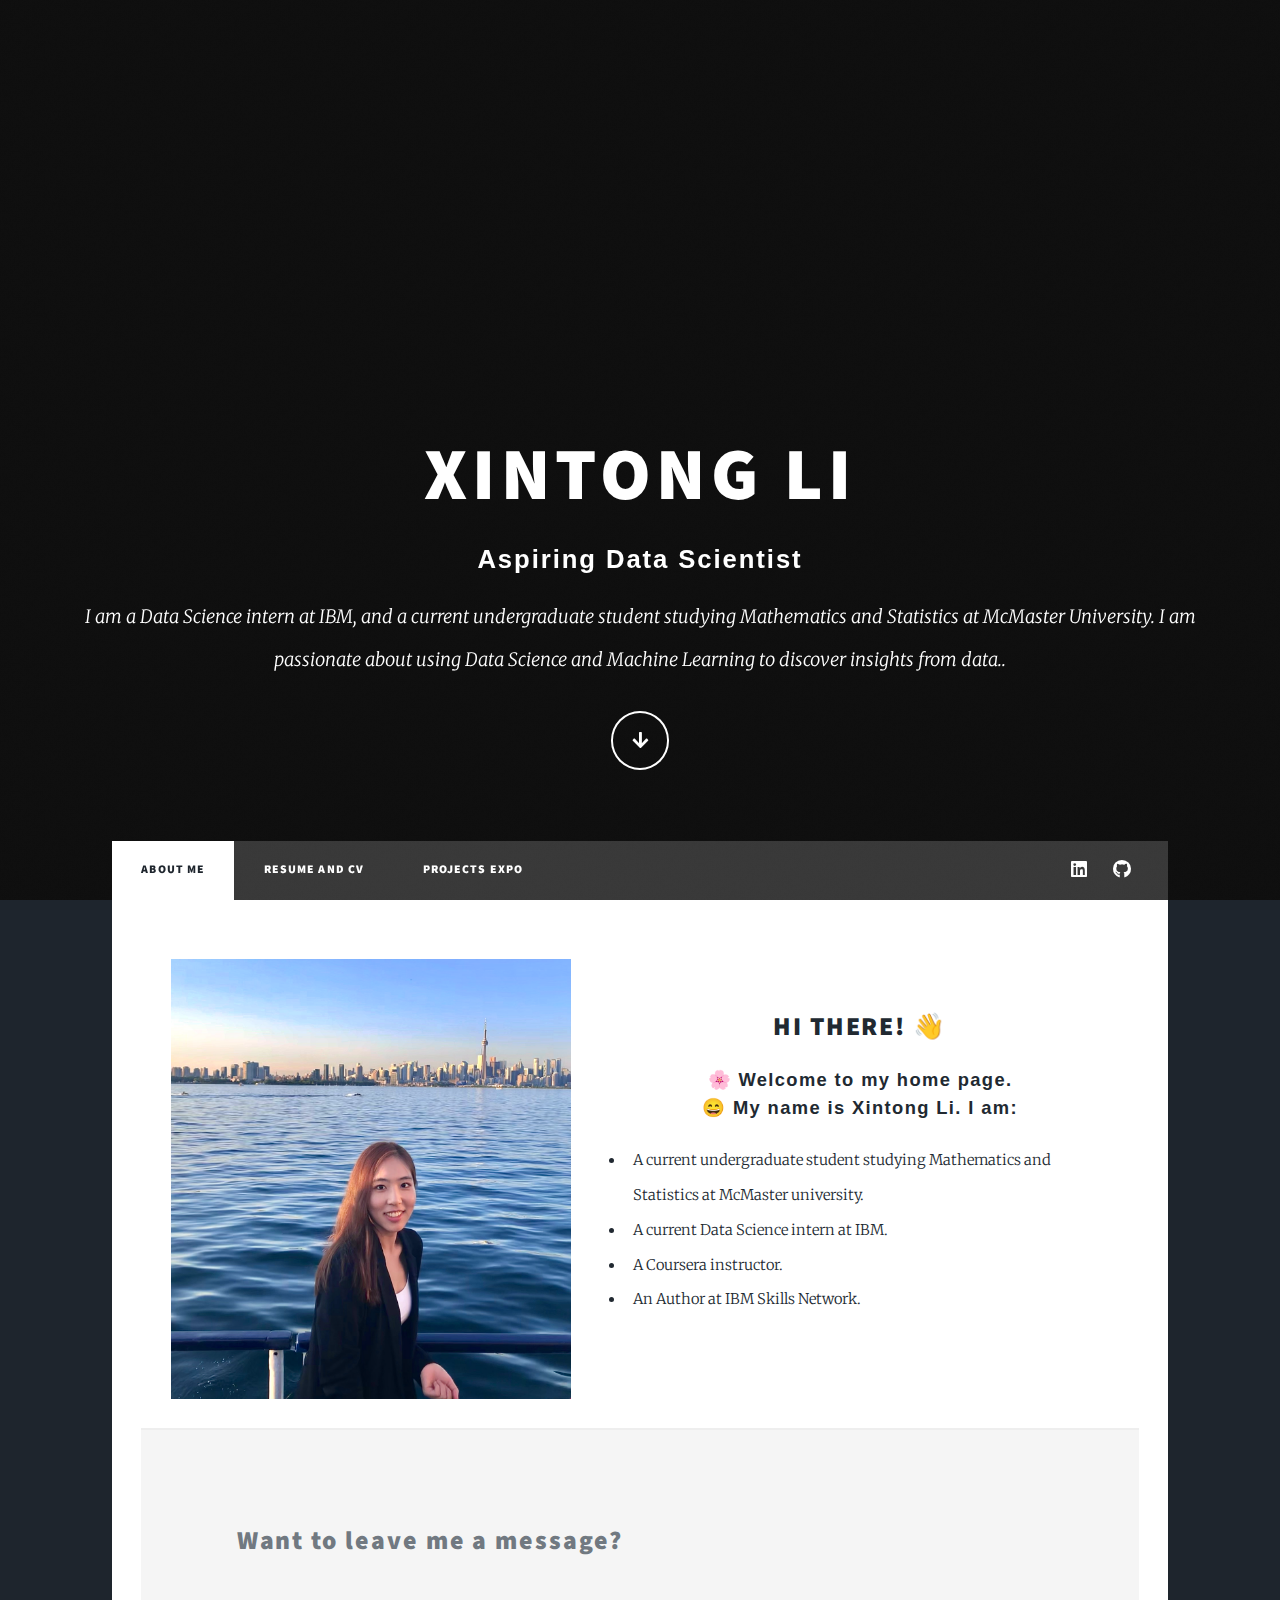
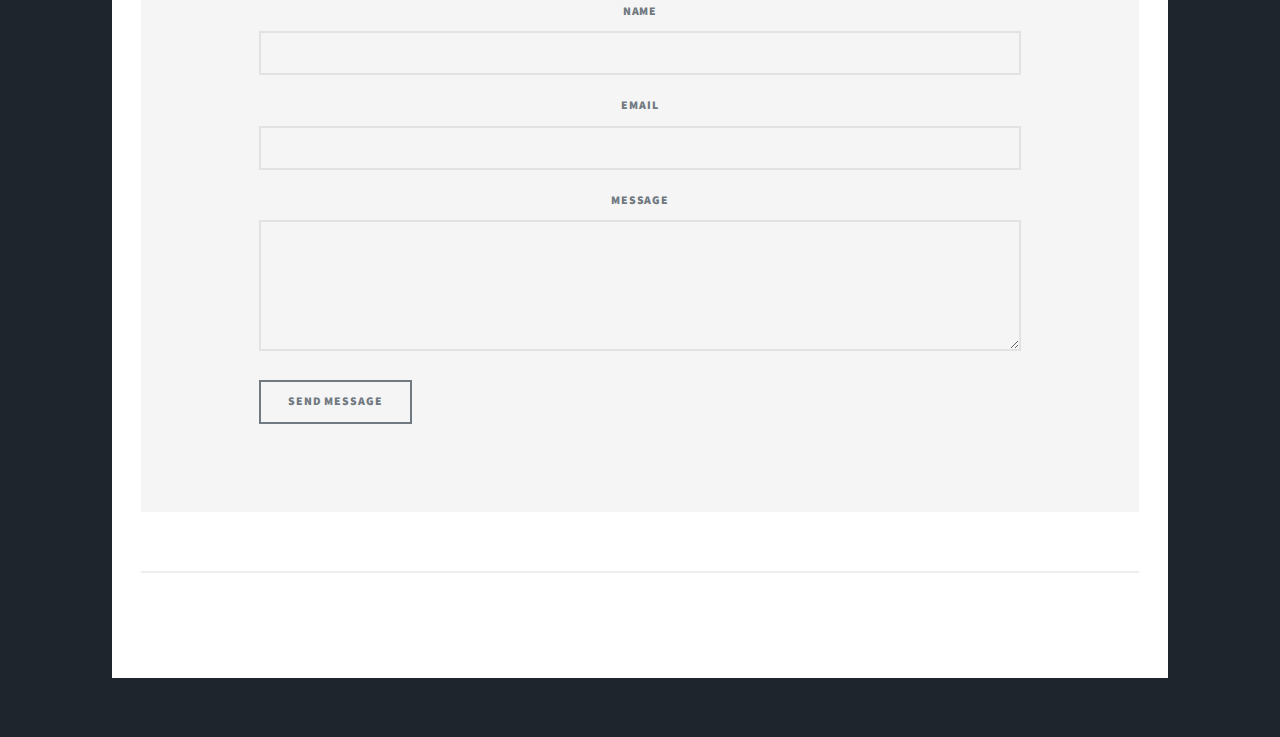
<file: index.html>
<!DOCTYPE html>

<html>
  <head>
    <title>Xintong Li</title>
    <meta charset="utf-8" />
    <meta
      name="viewport"
      content="width=device-width, initial-scale=1, user-scalable=no"
    />
    <link rel="stylesheet" href="assets/css/main.css" />
    <noscript
      ><link rel="stylesheet" href="assets/css/noscript.css"
    /></noscript>
  </head>
  <body class="is-preload">
    <!-- Wrapper -->
    <div id="wrapper" class="fade-in">
      <!-- Intro -->
      <div id="intro">
        <h1>
          Xintong Li
        </h1>
		<h2 style="text-transform: none; font-family: Helvetica;">
			Aspiring Data Scientist
		</h2>
        <p>
			I am a Data Science intern at IBM, 
			and a current undergraduate student studying Mathematics and Statistics 
			at McMaster University. I am passionate about using Data Science and Machine Learning to discover insights from data..
        </p>
        <ul class="actions">
          <li>
            <a
              href="#header"
              class="button icon solid solo fa-arrow-down scrolly"
              >Continue</a
            >
          </li>
        </ul>
      </div>

      <!-- Header -->
      <header id="header">
        <a href="index.html" class="logo">About Me</a>
      </header>

      <!-- Nav -->
      <nav id="nav">
        <ul class="links">
          <li class="active"><a href="index.html">About Me</a></li>
          <li><a href="generic.html">Resume and CV</a></li>
          <li><a href="elements.html">Projects Expo</a></li>
        </ul>
        <ul class="icons">
          <li>
            <a href="https://www.linkedin.com/in/roxanne-li/" class="icon brands fa-linkedin"
			target="_blank"
            ><span class="label">LinkedIn</span></a
            >
          </li>
          <li>
            <a href="https://github.com/Roxanne470" class="icon brands fa-github"
			target="_blank"
              ><span class="label">GitHub</span></a
            >
          </li>
        </ul>
      </nav>

      <!-- Main -->
      <div id="main">
        <!-- Featured Post -->
		<div class="image-txt-container">
			<img src="/images/me.png" width="400" height="440">
			<article class="post featured">
					
				<center>
				<h2>
					Hi there! &#128075
				</h2>
				<h3 style="text-transform: none; font-family: Helvetica;">
					&#127800 Welcome to my home page. <br/>
					
					&#128516 My name is Xintong Li. I am:
				</h3>
				</center>
				<ul>
					<li>A current undergraduate student studying Mathematics and Statistics at McMaster university.</li>
					<li>A current Data Science intern at IBM.</li>
					<li>A Coursera instructor.</li>
					<li>An Author at IBM Skills Network.</li>
				</ul>

				
			</article>
		</div>

		
      <!-- Footer -->
      <footer id="footer">
        <section>
          <form method="post" action="#">
            <div class="fields">	
			  <h2 style="text-transform: none;">Want to leave me a message?</h2>		
              <div class="field">
                <label for="name">Name</label>
                <input type="text" name="name" id="name" />
              </div>
              <div class="field">
                <label for="email">Email</label>
                <input type="text" name="email" id="email" />
              </div>
              <div class="field">
                <label for="message">Message</label>
                <textarea name="message" id="message" rows="3"></textarea>
              </div>
            </div>
            <ul class="actions">
              <li><input type="submit" value="Send Message" /></li>
            </ul>
          </form>
        </section>

      </footer>

      <!-- Copyright -->
      <div id="copyright">
        <ul>
          <li>&copy; Untitled</li>
          <li>Design: <a href="https://html5up.net">HTML5 UP</a></li>
        </ul>
      </div>
    </div>

    <!-- Scripts -->
    <script src="assets/js/jquery.min.js"></script>
    <script src="assets/js/jquery.scrollex.min.js"></script>
    <script src="assets/js/jquery.scrolly.min.js"></script>
    <script src="assets/js/browser.min.js"></script>
    <script src="assets/js/breakpoints.min.js"></script>
    <script src="assets/js/util.js"></script>
    <script src="assets/js/main.js"></script>
  </body>
</html>
</file>
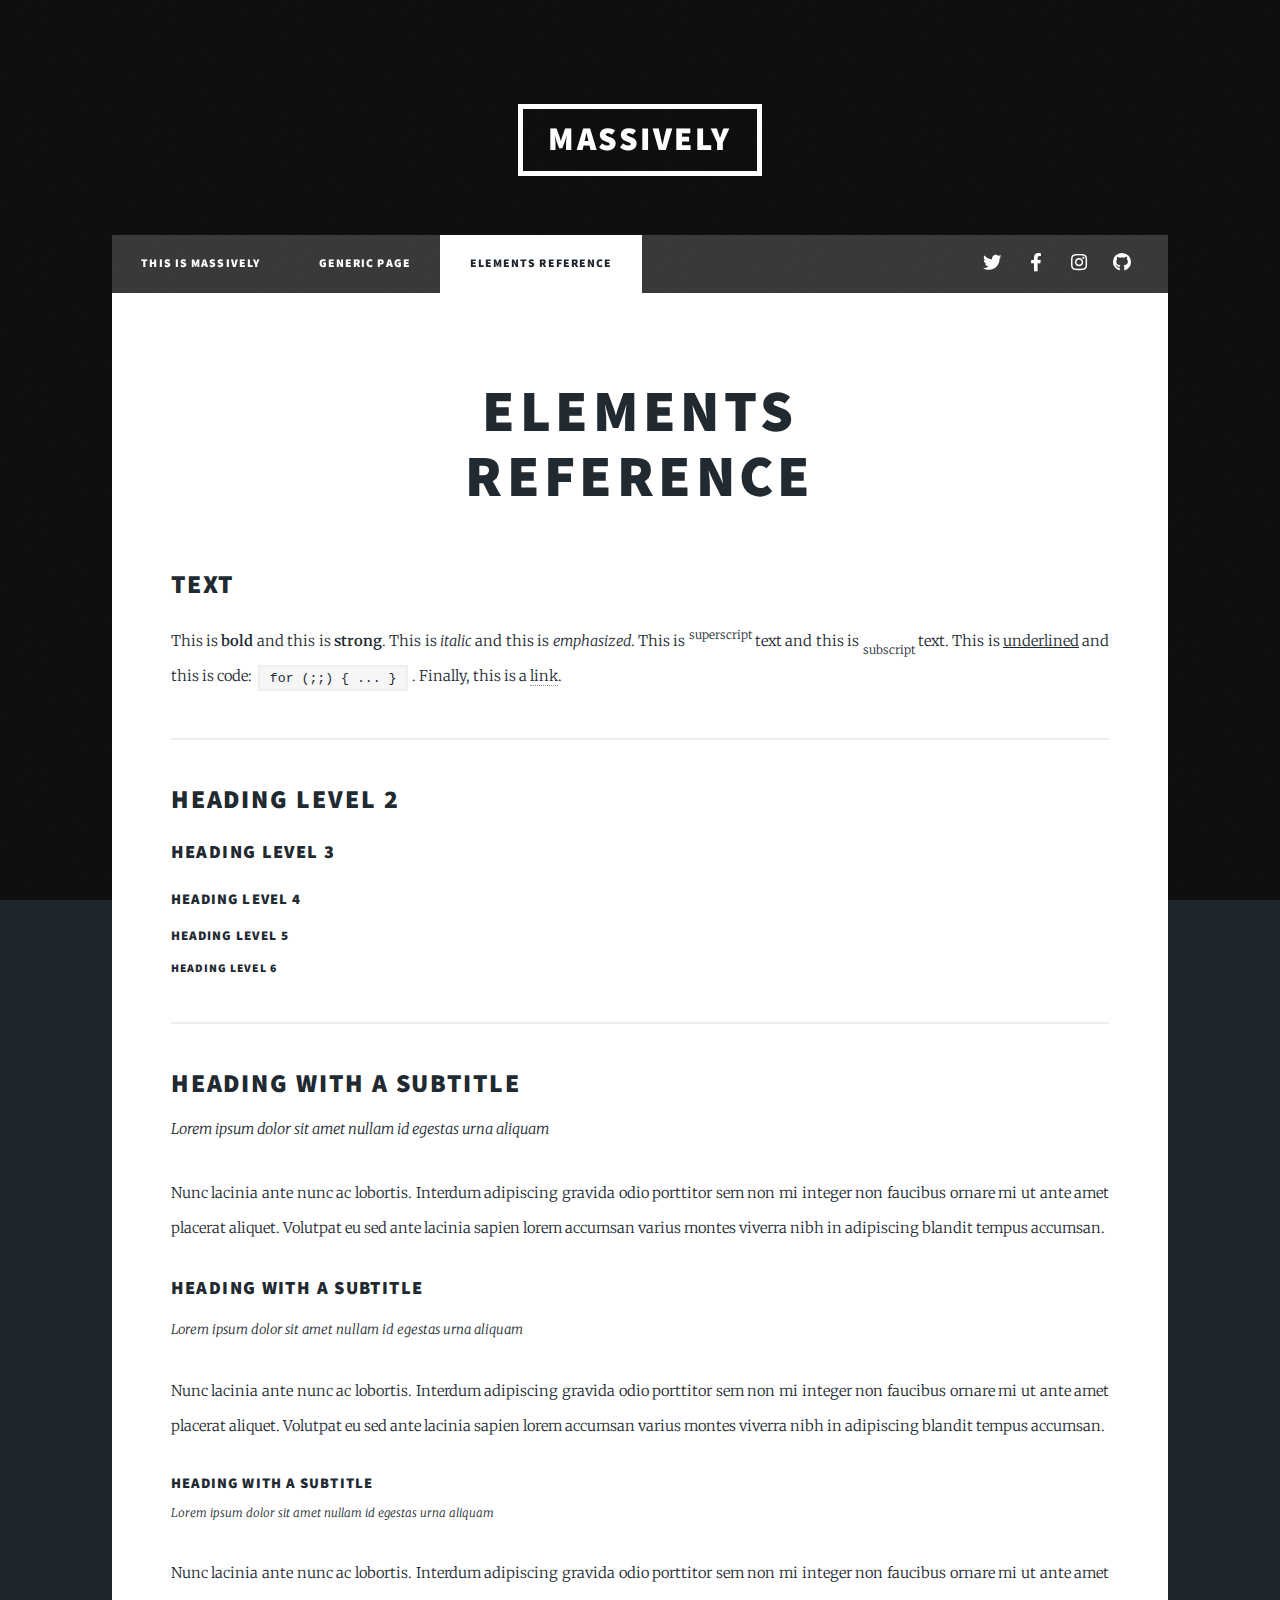
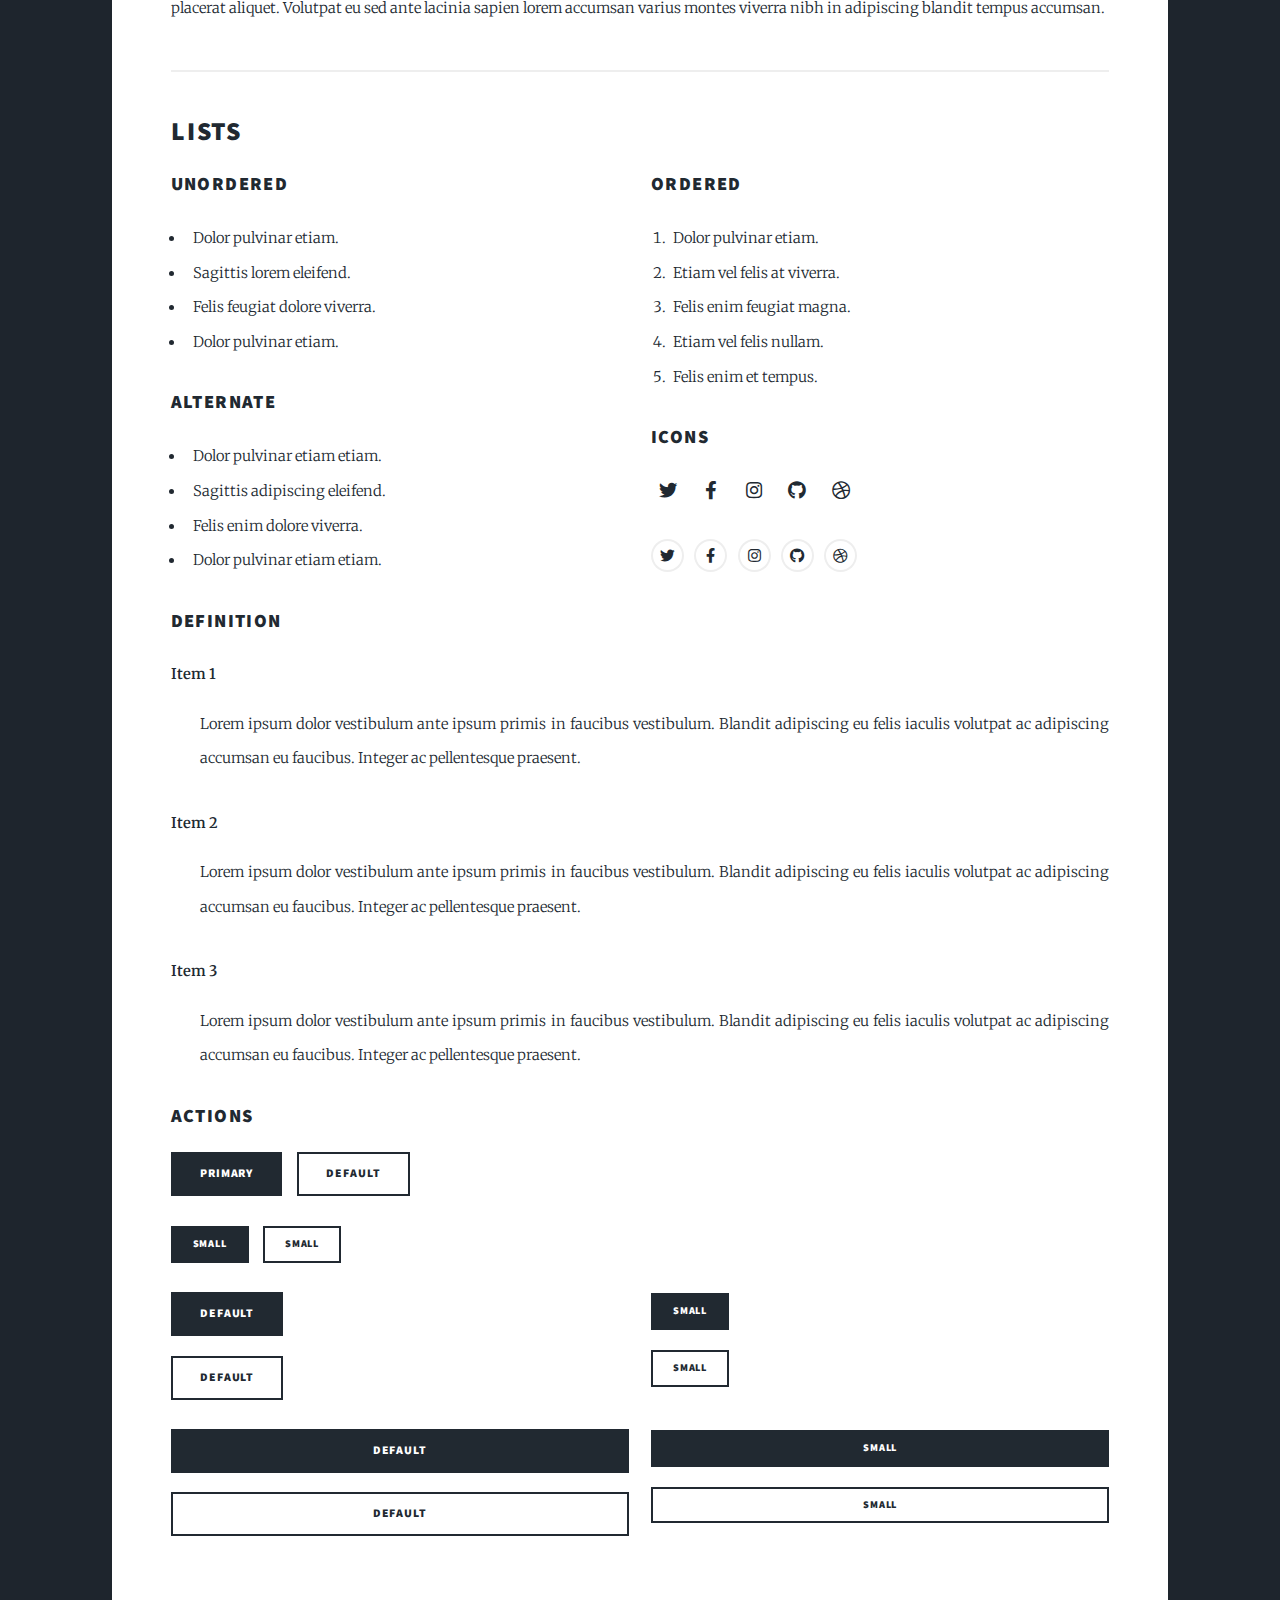
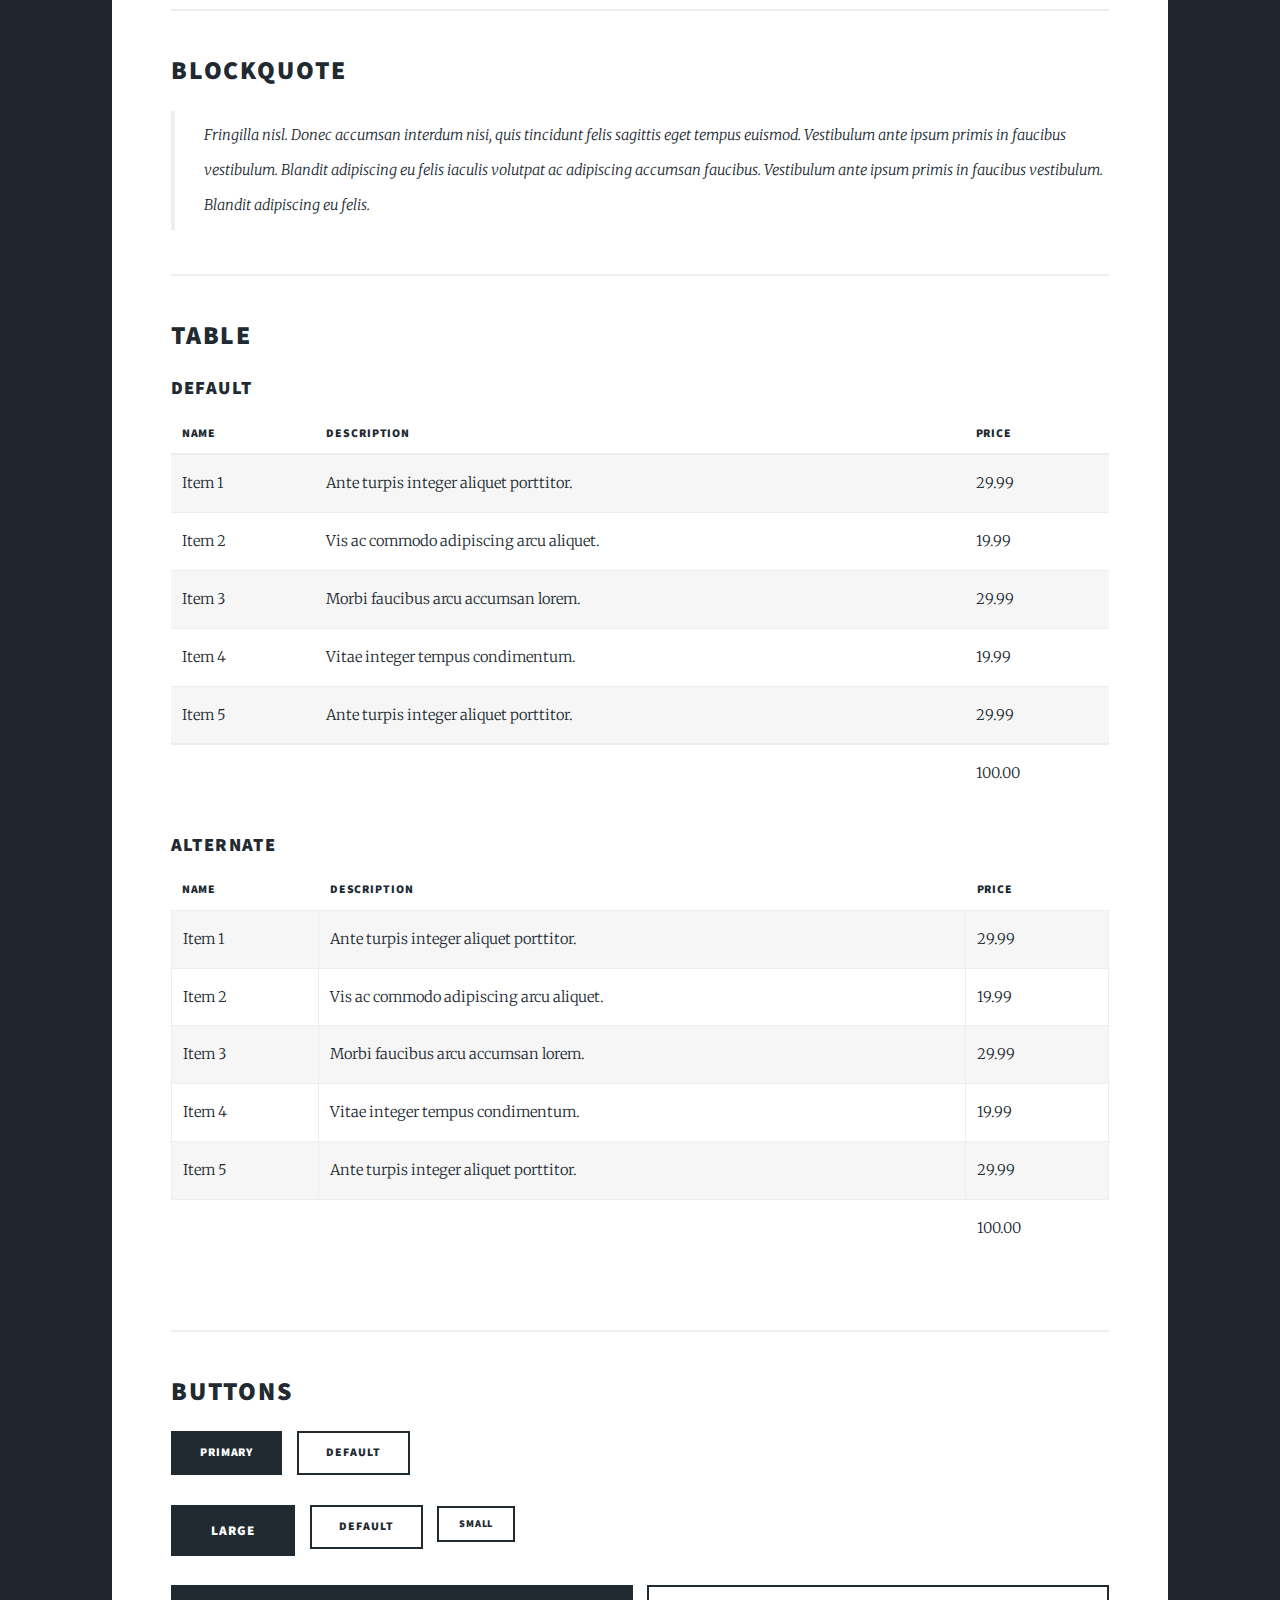
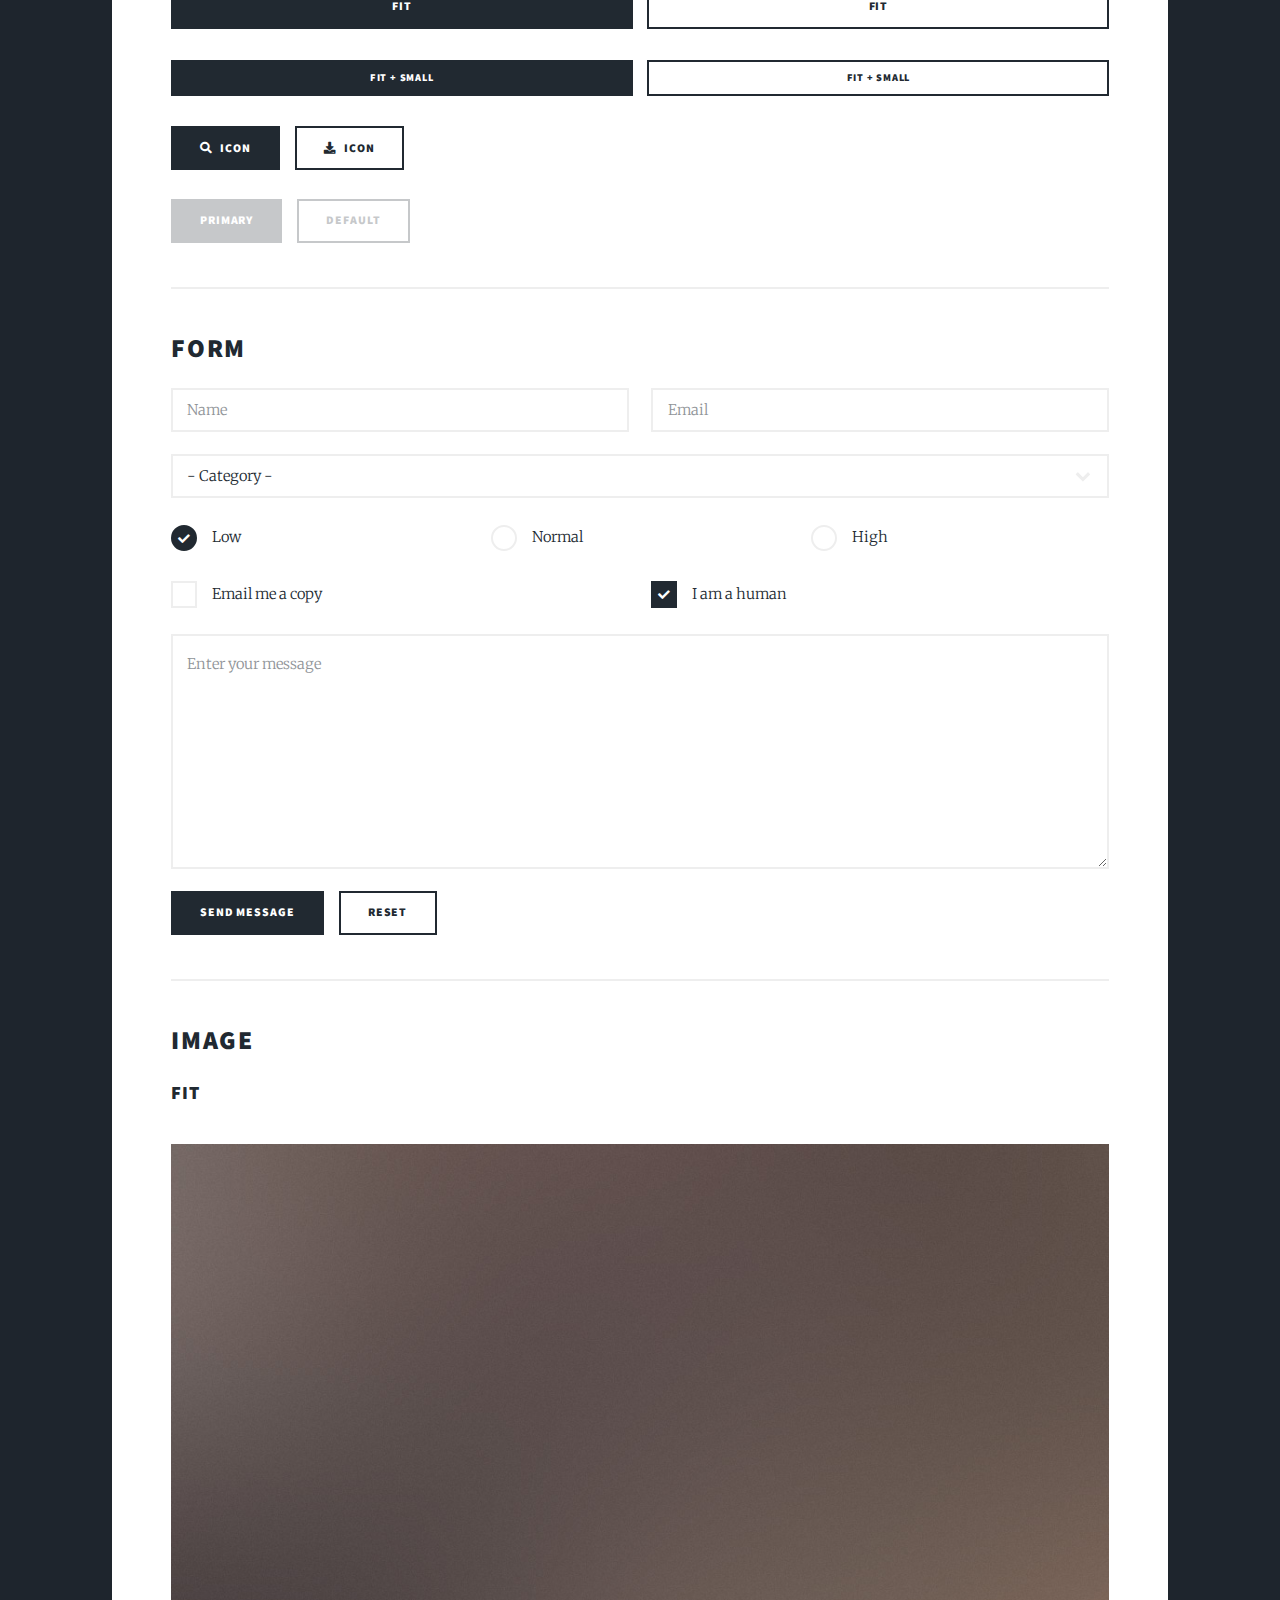
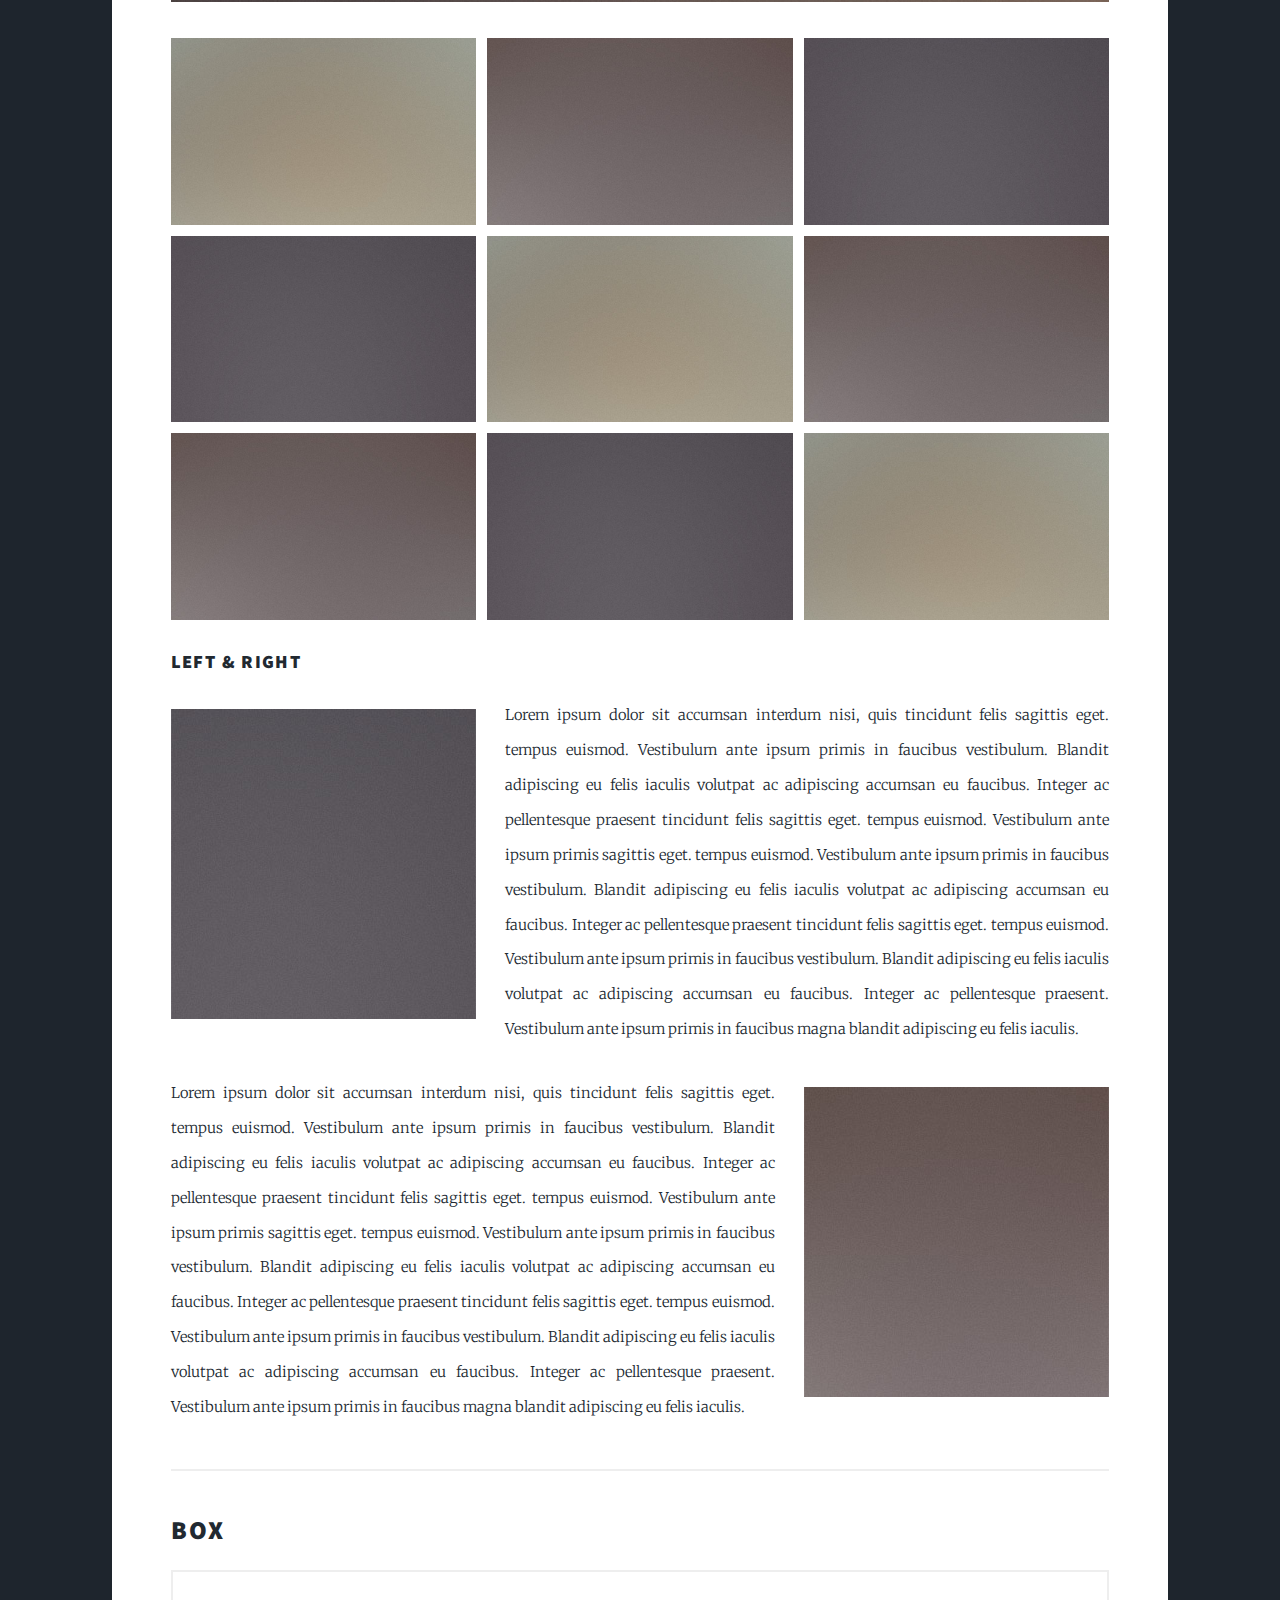
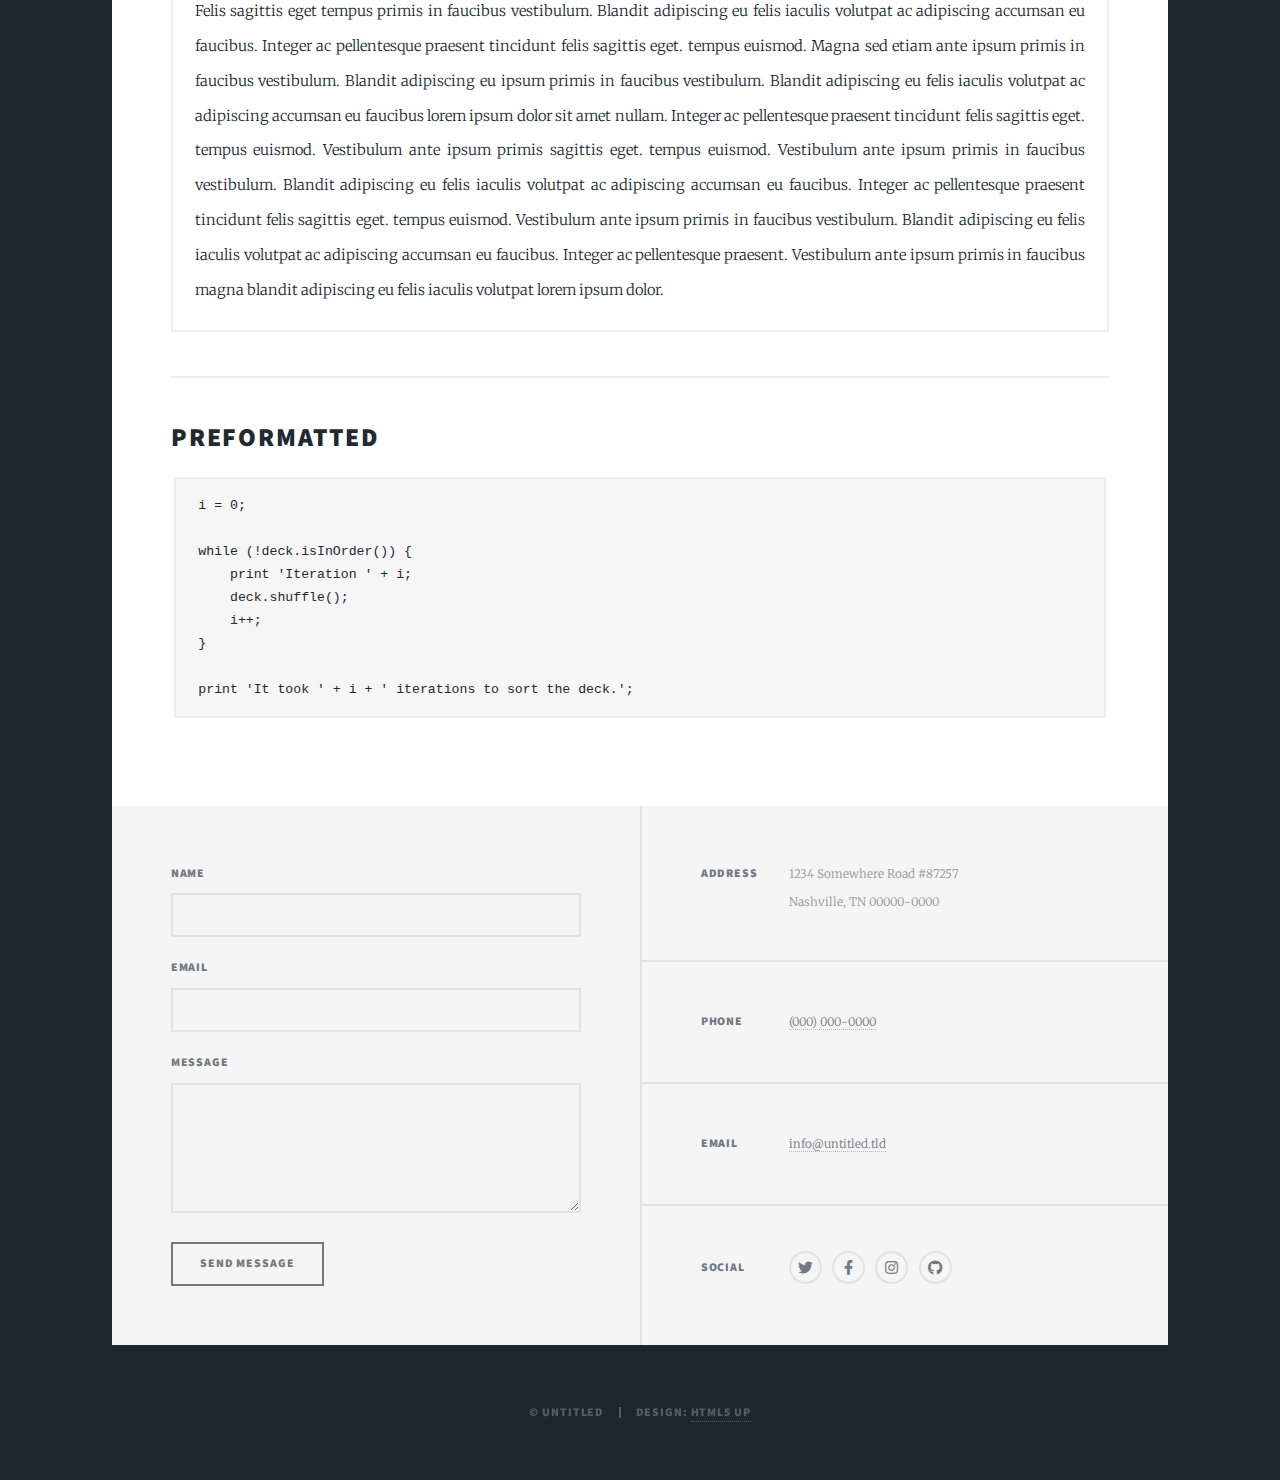
<file: elements.html>
<!DOCTYPE HTML>
<!--
	Massively by HTML5 UP
	html5up.net | @ajlkn
	Free for personal and commercial use under the CCA 3.0 license (html5up.net/license)
-->
<html>
	<head>
		<title>Elements Reference - Massively by HTML5 UP</title>
		<meta charset="utf-8" />
		<meta name="viewport" content="width=device-width, initial-scale=1, user-scalable=no" />
		<link rel="stylesheet" href="assets/css/main.css" />
		<noscript><link rel="stylesheet" href="assets/css/noscript.css" /></noscript>
	</head>
	<body class="is-preload">

		<!-- Wrapper -->
			<div id="wrapper">

				<!-- Header -->
					<header id="header">
						<a href="index.html" class="logo">Massively</a>
					</header>

				<!-- Nav -->
					<nav id="nav">
						<ul class="links">
							<li><a href="index.html">This is Massively</a></li>
							<li><a href="generic.html">Generic Page</a></li>
							<li class="active"><a href="elements.html">Elements Reference</a></li>
						</ul>
						<ul class="icons">
							<li><a href="#" class="icon brands fa-twitter"><span class="label">Twitter</span></a></li>
							<li><a href="#" class="icon brands fa-facebook-f"><span class="label">Facebook</span></a></li>
							<li><a href="#" class="icon brands fa-instagram"><span class="label">Instagram</span></a></li>
							<li><a href="#" class="icon brands fa-github"><span class="label">GitHub</span></a></li>
						</ul>
					</nav>

				<!-- Main -->
					<div id="main">

						<!-- Post -->
							<section class="post">
								<header class="major">
									<h1>Elements<br />
									Reference</h1>
								</header>

								<!-- Text stuff -->
									<h2>Text</h2>
									<p>This is <b>bold</b> and this is <strong>strong</strong>. This is <i>italic</i> and this is <em>emphasized</em>.
									This is <sup>superscript</sup> text and this is <sub>subscript</sub> text.
									This is <u>underlined</u> and this is code: <code>for (;;) { ... }</code>.
									Finally, this is a <a href="#">link</a>.</p>
									<hr />
									<h2>Heading Level 2</h2>
									<h3>Heading Level 3</h3>
									<h4>Heading Level 4</h4>
									<h5>Heading Level 5</h5>
									<h6>Heading Level 6</h6>
									<hr />
									<header>
										<h2>Heading with a Subtitle</h2>
										<p>Lorem ipsum dolor sit amet nullam id egestas urna aliquam</p>
									</header>
									<p>Nunc lacinia ante nunc ac lobortis. Interdum adipiscing gravida odio porttitor sem non mi integer non faucibus ornare mi ut ante amet placerat aliquet. Volutpat eu sed ante lacinia sapien lorem accumsan varius montes viverra nibh in adipiscing blandit tempus accumsan.</p>
									<header>
										<h3>Heading with a Subtitle</h3>
										<p>Lorem ipsum dolor sit amet nullam id egestas urna aliquam</p>
									</header>
									<p>Nunc lacinia ante nunc ac lobortis. Interdum adipiscing gravida odio porttitor sem non mi integer non faucibus ornare mi ut ante amet placerat aliquet. Volutpat eu sed ante lacinia sapien lorem accumsan varius montes viverra nibh in adipiscing blandit tempus accumsan.</p>
									<header>
										<h4>Heading with a Subtitle</h4>
										<p>Lorem ipsum dolor sit amet nullam id egestas urna aliquam</p>
									</header>
									<p>Nunc lacinia ante nunc ac lobortis. Interdum adipiscing gravida odio porttitor sem non mi integer non faucibus ornare mi ut ante amet placerat aliquet. Volutpat eu sed ante lacinia sapien lorem accumsan varius montes viverra nibh in adipiscing blandit tempus accumsan.</p>

									<hr />

								<!-- Lists -->
									<h2>Lists</h2>
									<div class="row">
										<div class="col-6 col-12-small">

											<h3>Unordered</h3>
											<ul>
												<li>Dolor pulvinar etiam.</li>
												<li>Sagittis lorem eleifend.</li>
												<li>Felis feugiat dolore viverra.</li>
												<li>Dolor pulvinar etiam.</li>
											</ul>

											<h3>Alternate</h3>
											<ul class="alt">
												<li>Dolor pulvinar etiam etiam.</li>
												<li>Sagittis adipiscing eleifend.</li>
												<li>Felis enim dolore viverra.</li>
												<li>Dolor pulvinar etiam etiam.</li>
											</ul>

										</div>
										<div class="col-6 col-12-small">

											<h3>Ordered</h3>
											<ol>
												<li>Dolor pulvinar etiam.</li>
												<li>Etiam vel felis at viverra.</li>
												<li>Felis enim feugiat magna.</li>
												<li>Etiam vel felis nullam.</li>
												<li>Felis enim et tempus.</li>
											</ol>

											<h3>Icons</h3>
											<ul class="icons">
												<li><a href="#" class="icon brands fa-twitter"><span class="label">Twitter</span></a></li>
												<li><a href="#" class="icon brands fa-facebook-f"><span class="label">Facebook</span></a></li>
												<li><a href="#" class="icon brands fa-instagram"><span class="label">Instagram</span></a></li>
												<li><a href="#" class="icon brands fa-github"><span class="label">Github</span></a></li>
												<li><a href="#" class="icon brands fa-dribbble"><span class="label">Dribbble</span></a></li>
											</ul>
											<ul class="icons alt">
												<li><a href="#" class="icon brands alt fa-twitter"><span class="label">Twitter</span></a></li>
												<li><a href="#" class="icon brands alt fa-facebook-f"><span class="label">Facebook</span></a></li>
												<li><a href="#" class="icon brands alt fa-instagram"><span class="label">Instagram</span></a></li>
												<li><a href="#" class="icon brands alt fa-github"><span class="label">Github</span></a></li>
												<li><a href="#" class="icon brands alt fa-dribbble"><span class="label">Dribbble</span></a></li>
											</ul>

										</div>
									</div>
									<h3>Definition</h3>
									<dl>
										<dt>Item 1</dt>
										<dd>
											<p>Lorem ipsum dolor vestibulum ante ipsum primis in faucibus vestibulum. Blandit adipiscing eu felis iaculis volutpat ac adipiscing accumsan eu faucibus. Integer ac pellentesque praesent.</p>
										</dd>
										<dt>Item 2</dt>
										<dd>
											<p>Lorem ipsum dolor vestibulum ante ipsum primis in faucibus vestibulum. Blandit adipiscing eu felis iaculis volutpat ac adipiscing accumsan eu faucibus. Integer ac pellentesque praesent.</p>
										</dd>
										<dt>Item 3</dt>
										<dd>
											<p>Lorem ipsum dolor vestibulum ante ipsum primis in faucibus vestibulum. Blandit adipiscing eu felis iaculis volutpat ac adipiscing accumsan eu faucibus. Integer ac pellentesque praesent.</p>
										</dd>
									</dl>

									<h3>Actions</h3>
									<ul class="actions">
										<li><a href="#" class="button primary">Primary</a></li>
										<li><a href="#" class="button">Default</a></li>
									</ul>
									<ul class="actions small">
										<li><a href="#" class="button primary small">Small</a></li>
										<li><a href="#" class="button small">Small</a></li>
									</ul>
									<div class="row">
										<div class="col-6 col-12-small">
											<ul class="actions stacked">
												<li><a href="#" class="button primary">Default</a></li>
												<li><a href="#" class="button">Default</a></li>
											</ul>
										</div>
										<div class="col-6 col-12-small">
											<ul class="actions stacked">
												<li><a href="#" class="button primary small">Small</a></li>
												<li><a href="#" class="button small">Small</a></li>
											</ul>
										</div>
									</div>
									<div class="row">
										<div class="col-6 col-12-small">
											<ul class="actions stacked">
												<li><a href="#" class="button primary fit">Default</a></li>
												<li><a href="#" class="button fit">Default</a></li>
											</ul>
										</div>
										<div class="col-6 col-12-small">
											<ul class="actions stacked">
												<li><a href="#" class="button primary small fit">Small</a></li>
												<li><a href="#" class="button small fit">Small</a></li>
											</ul>
										</div>
									</div>

									<hr />

								<!-- Blockquote -->
									<h2>Blockquote</h2>
									<blockquote>Fringilla nisl. Donec accumsan interdum nisi, quis tincidunt felis sagittis eget tempus euismod. Vestibulum ante ipsum primis in faucibus vestibulum. Blandit adipiscing eu felis iaculis volutpat ac adipiscing accumsan faucibus. Vestibulum ante ipsum primis in faucibus vestibulum. Blandit adipiscing eu felis.</blockquote>

									<hr />

								<!-- Table -->
									<h2>Table</h2>

									<h3>Default</h3>
									<div class="table-wrapper">
										<table>
											<thead>
												<tr>
													<th>Name</th>
													<th>Description</th>
													<th>Price</th>
												</tr>
											</thead>
											<tbody>
												<tr>
													<td>Item 1</td>
													<td>Ante turpis integer aliquet porttitor.</td>
													<td>29.99</td>
												</tr>
												<tr>
													<td>Item 2</td>
													<td>Vis ac commodo adipiscing arcu aliquet.</td>
													<td>19.99</td>
												</tr>
												<tr>
													<td>Item 3</td>
													<td> Morbi faucibus arcu accumsan lorem.</td>
													<td>29.99</td>
												</tr>
												<tr>
													<td>Item 4</td>
													<td>Vitae integer tempus condimentum.</td>
													<td>19.99</td>
												</tr>
												<tr>
													<td>Item 5</td>
													<td>Ante turpis integer aliquet porttitor.</td>
													<td>29.99</td>
												</tr>
											</tbody>
											<tfoot>
												<tr>
													<td colspan="2"></td>
													<td>100.00</td>
												</tr>
											</tfoot>
										</table>
									</div>

									<h3>Alternate</h3>
									<div class="table-wrapper">
										<table class="alt">
											<thead>
												<tr>
													<th>Name</th>
													<th>Description</th>
													<th>Price</th>
												</tr>
											</thead>
											<tbody>
												<tr>
													<td>Item 1</td>
													<td>Ante turpis integer aliquet porttitor.</td>
													<td>29.99</td>
												</tr>
												<tr>
													<td>Item 2</td>
													<td>Vis ac commodo adipiscing arcu aliquet.</td>
													<td>19.99</td>
												</tr>
												<tr>
													<td>Item 3</td>
													<td> Morbi faucibus arcu accumsan lorem.</td>
													<td>29.99</td>
												</tr>
												<tr>
													<td>Item 4</td>
													<td>Vitae integer tempus condimentum.</td>
													<td>19.99</td>
												</tr>
												<tr>
													<td>Item 5</td>
													<td>Ante turpis integer aliquet porttitor.</td>
													<td>29.99</td>
												</tr>
											</tbody>
											<tfoot>
												<tr>
													<td colspan="2"></td>
													<td>100.00</td>
												</tr>
											</tfoot>
										</table>
									</div>

									<hr />

								<!-- Buttons -->
									<h2>Buttons</h2>
									<ul class="actions">
										<li><a href="#" class="button primary">Primary</a></li>
										<li><a href="#" class="button">Default</a></li>
									</ul>
									<ul class="actions">
										<li><a href="#" class="button primary large">Large</a></li>
										<li><a href="#" class="button">Default</a></li>
										<li><a href="#" class="button small">Small</a></li>
									</ul>
									<ul class="actions fit">
										<li><a href="#" class="button primary fit">Fit</a></li>
										<li><a href="#" class="button fit">Fit</a></li>
									</ul>
									<ul class="actions fit small">
										<li><a href="#" class="button primary fit small">Fit + Small</a></li>
										<li><a href="#" class="button fit small">Fit + Small</a></li>
									</ul>
									<ul class="actions">
										<li><a href="#" class="button primary icon solid fa-search">Icon</a></li>
										<li><a href="#" class="button icon solid fa-download">Icon</a></li>
									</ul>
									<ul class="actions">
										<li><span class="button primary disabled">Primary</span></li>
										<li><span class="button disabled">Default</span></li>
									</ul>

									<hr />

								<!-- Form -->
									<h2>Form</h2>

									<form method="post" action="#">
										<div class="row gtr-uniform">
											<div class="col-6 col-12-xsmall">
												<input type="text" name="demo-name" id="demo-name" value="" placeholder="Name" />
											</div>
											<div class="col-6 col-12-xsmall">
												<input type="email" name="demo-email" id="demo-email" value="" placeholder="Email" />
											</div>
											<!-- Break -->
											<div class="col-12">
												<select name="demo-category" id="demo-category">
													<option value="">- Category -</option>
													<option value="1">Manufacturing</option>
													<option value="1">Shipping</option>
													<option value="1">Administration</option>
													<option value="1">Human Resources</option>
												</select>
											</div>
											<!-- Break -->
											<div class="col-4 col-12-small">
												<input type="radio" id="demo-priority-low" name="demo-priority" checked>
												<label for="demo-priority-low">Low</label>
											</div>
											<div class="col-4 col-12-small">
												<input type="radio" id="demo-priority-normal" name="demo-priority">
												<label for="demo-priority-normal">Normal</label>
											</div>
											<div class="col-4 col-12-small">
												<input type="radio" id="demo-priority-high" name="demo-priority">
												<label for="demo-priority-high">High</label>
											</div>
											<!-- Break -->
											<div class="col-6 col-12-small">
												<input type="checkbox" id="demo-copy" name="demo-copy">
												<label for="demo-copy">Email me a copy</label>
											</div>
											<div class="col-6 col-12-small">
												<input type="checkbox" id="demo-human" name="demo-human" checked>
												<label for="demo-human">I am a human</label>
											</div>
											<!-- Break -->
											<div class="col-12">
												<textarea name="demo-message" id="demo-message" placeholder="Enter your message" rows="6"></textarea>
											</div>
											<!-- Break -->
											<div class="col-12">
												<ul class="actions">
													<li><input type="submit" value="Send Message" class="primary" /></li>
													<li><input type="reset" value="Reset" /></li>
												</ul>
											</div>
										</div>
									</form>

									<hr />

								<!-- Image -->
									<h2>Image</h2>

									<h3>Fit</h3>
									<span class="image fit"><img src="images/pic01.jpg" alt="" /></span>
									<div class="box alt">
										<div class="row gtr-50 gtr-uniform">
											<div class="col-4"><span class="image fit"><img src="images/pic02.jpg" alt="" /></span></div>
											<div class="col-4"><span class="image fit"><img src="images/pic03.jpg" alt="" /></span></div>
											<div class="col-4"><span class="image fit"><img src="images/pic04.jpg" alt="" /></span></div>
											<!-- Break -->
											<div class="col-4"><span class="image fit"><img src="images/pic04.jpg" alt="" /></span></div>
											<div class="col-4"><span class="image fit"><img src="images/pic02.jpg" alt="" /></span></div>
											<div class="col-4"><span class="image fit"><img src="images/pic03.jpg" alt="" /></span></div>
											<!-- Break -->
											<div class="col-4"><span class="image fit"><img src="images/pic03.jpg" alt="" /></span></div>
											<div class="col-4"><span class="image fit"><img src="images/pic04.jpg" alt="" /></span></div>
											<div class="col-4"><span class="image fit"><img src="images/pic02.jpg" alt="" /></span></div>
										</div>
									</div>

									<h3>Left &amp; Right</h3>
									<p><span class="image left"><img src="images/pic08.jpg" alt="" /></span>Lorem ipsum dolor sit accumsan interdum nisi, quis tincidunt felis sagittis eget. tempus euismod. Vestibulum ante ipsum primis in faucibus vestibulum. Blandit adipiscing eu felis iaculis volutpat ac adipiscing accumsan eu faucibus. Integer ac pellentesque praesent tincidunt felis sagittis eget. tempus euismod. Vestibulum ante ipsum primis sagittis eget. tempus euismod. Vestibulum ante ipsum primis in faucibus vestibulum. Blandit adipiscing eu felis iaculis volutpat ac adipiscing accumsan eu faucibus. Integer ac pellentesque praesent tincidunt felis sagittis eget. tempus euismod. Vestibulum ante ipsum primis in faucibus vestibulum. Blandit adipiscing eu felis iaculis volutpat ac adipiscing accumsan eu faucibus. Integer ac pellentesque praesent. Vestibulum ante ipsum primis in faucibus magna blandit adipiscing eu felis iaculis.</p>
									<p><span class="image right"><img src="images/pic09.jpg" alt="" /></span>Lorem ipsum dolor sit accumsan interdum nisi, quis tincidunt felis sagittis eget. tempus euismod. Vestibulum ante ipsum primis in faucibus vestibulum. Blandit adipiscing eu felis iaculis volutpat ac adipiscing accumsan eu faucibus. Integer ac pellentesque praesent tincidunt felis sagittis eget. tempus euismod. Vestibulum ante ipsum primis sagittis eget. tempus euismod. Vestibulum ante ipsum primis in faucibus vestibulum. Blandit adipiscing eu felis iaculis volutpat ac adipiscing accumsan eu faucibus. Integer ac pellentesque praesent tincidunt felis sagittis eget. tempus euismod. Vestibulum ante ipsum primis in faucibus vestibulum. Blandit adipiscing eu felis iaculis volutpat ac adipiscing accumsan eu faucibus. Integer ac pellentesque praesent. Vestibulum ante ipsum primis in faucibus magna blandit adipiscing eu felis iaculis.</p>

									<hr />

								<!-- Box -->
									<h2>Box</h2>
									<div class="box">
										<p>Felis sagittis eget tempus primis in faucibus vestibulum. Blandit adipiscing eu felis iaculis volutpat ac adipiscing accumsan eu faucibus. Integer ac pellentesque praesent tincidunt felis sagittis eget. tempus euismod. Magna sed etiam ante ipsum primis in faucibus vestibulum. Blandit adipiscing eu ipsum primis in faucibus vestibulum. Blandit adipiscing eu felis iaculis volutpat ac adipiscing accumsan eu faucibus lorem ipsum dolor sit amet nullam. Integer ac pellentesque praesent tincidunt felis sagittis eget. tempus euismod. Vestibulum ante ipsum primis sagittis eget. tempus euismod. Vestibulum ante ipsum primis in faucibus vestibulum. Blandit adipiscing eu felis iaculis volutpat ac adipiscing accumsan eu faucibus. Integer ac pellentesque praesent tincidunt felis sagittis eget. tempus euismod. Vestibulum ante ipsum primis in faucibus vestibulum. Blandit adipiscing eu felis iaculis volutpat ac adipiscing accumsan eu faucibus. Integer ac pellentesque praesent. Vestibulum ante ipsum primis in faucibus magna blandit adipiscing eu felis iaculis volutpat lorem ipsum dolor.</p>
									</div>

									<hr />

								<!-- Preformatted Code -->
									<h2>Preformatted</h2>
									<pre><code>i = 0;

while (!deck.isInOrder()) {
    print 'Iteration ' + i;
    deck.shuffle();
    i++;
}

print 'It took ' + i + ' iterations to sort the deck.';
</code></pre>

							</section>

					</div>

				<!-- Footer -->
					<footer id="footer">
						<section>
							<form method="post" action="#">
								<div class="fields">
									<div class="field">
										<label for="name">Name</label>
										<input type="text" name="name" id="name" />
									</div>
									<div class="field">
										<label for="email">Email</label>
										<input type="text" name="email" id="email" />
									</div>
									<div class="field">
										<label for="message">Message</label>
										<textarea name="message" id="message" rows="3"></textarea>
									</div>
								</div>
								<ul class="actions">
									<li><input type="submit" value="Send Message" /></li>
								</ul>
							</form>
						</section>
						<section class="split contact">
							<section class="alt">
								<h3>Address</h3>
								<p>1234 Somewhere Road #87257<br />
								Nashville, TN 00000-0000</p>
							</section>
							<section>
								<h3>Phone</h3>
								<p><a href="#">(000) 000-0000</a></p>
							</section>
							<section>
								<h3>Email</h3>
								<p><a href="#">info@untitled.tld</a></p>
							</section>
							<section>
								<h3>Social</h3>
								<ul class="icons alt">
									<li><a href="#" class="icon brands alt fa-twitter"><span class="label">Twitter</span></a></li>
									<li><a href="#" class="icon brands alt fa-facebook-f"><span class="label">Facebook</span></a></li>
									<li><a href="#" class="icon brands alt fa-instagram"><span class="label">Instagram</span></a></li>
									<li><a href="#" class="icon brands alt fa-github"><span class="label">GitHub</span></a></li>
								</ul>
							</section>
						</section>
					</footer>

				<!-- Copyright -->
					<div id="copyright">
						<ul><li>&copy; Untitled</li><li>Design: <a href="https://html5up.net">HTML5 UP</a></li></ul>
					</div>

			</div>

		<!-- Scripts -->
			<script src="assets/js/jquery.min.js"></script>
			<script src="assets/js/jquery.scrollex.min.js"></script>
			<script src="assets/js/jquery.scrolly.min.js"></script>
			<script src="assets/js/browser.min.js"></script>
			<script src="assets/js/breakpoints.min.js"></script>
			<script src="assets/js/util.js"></script>
			<script src="assets/js/main.js"></script>

	</body>
</html>
</file>
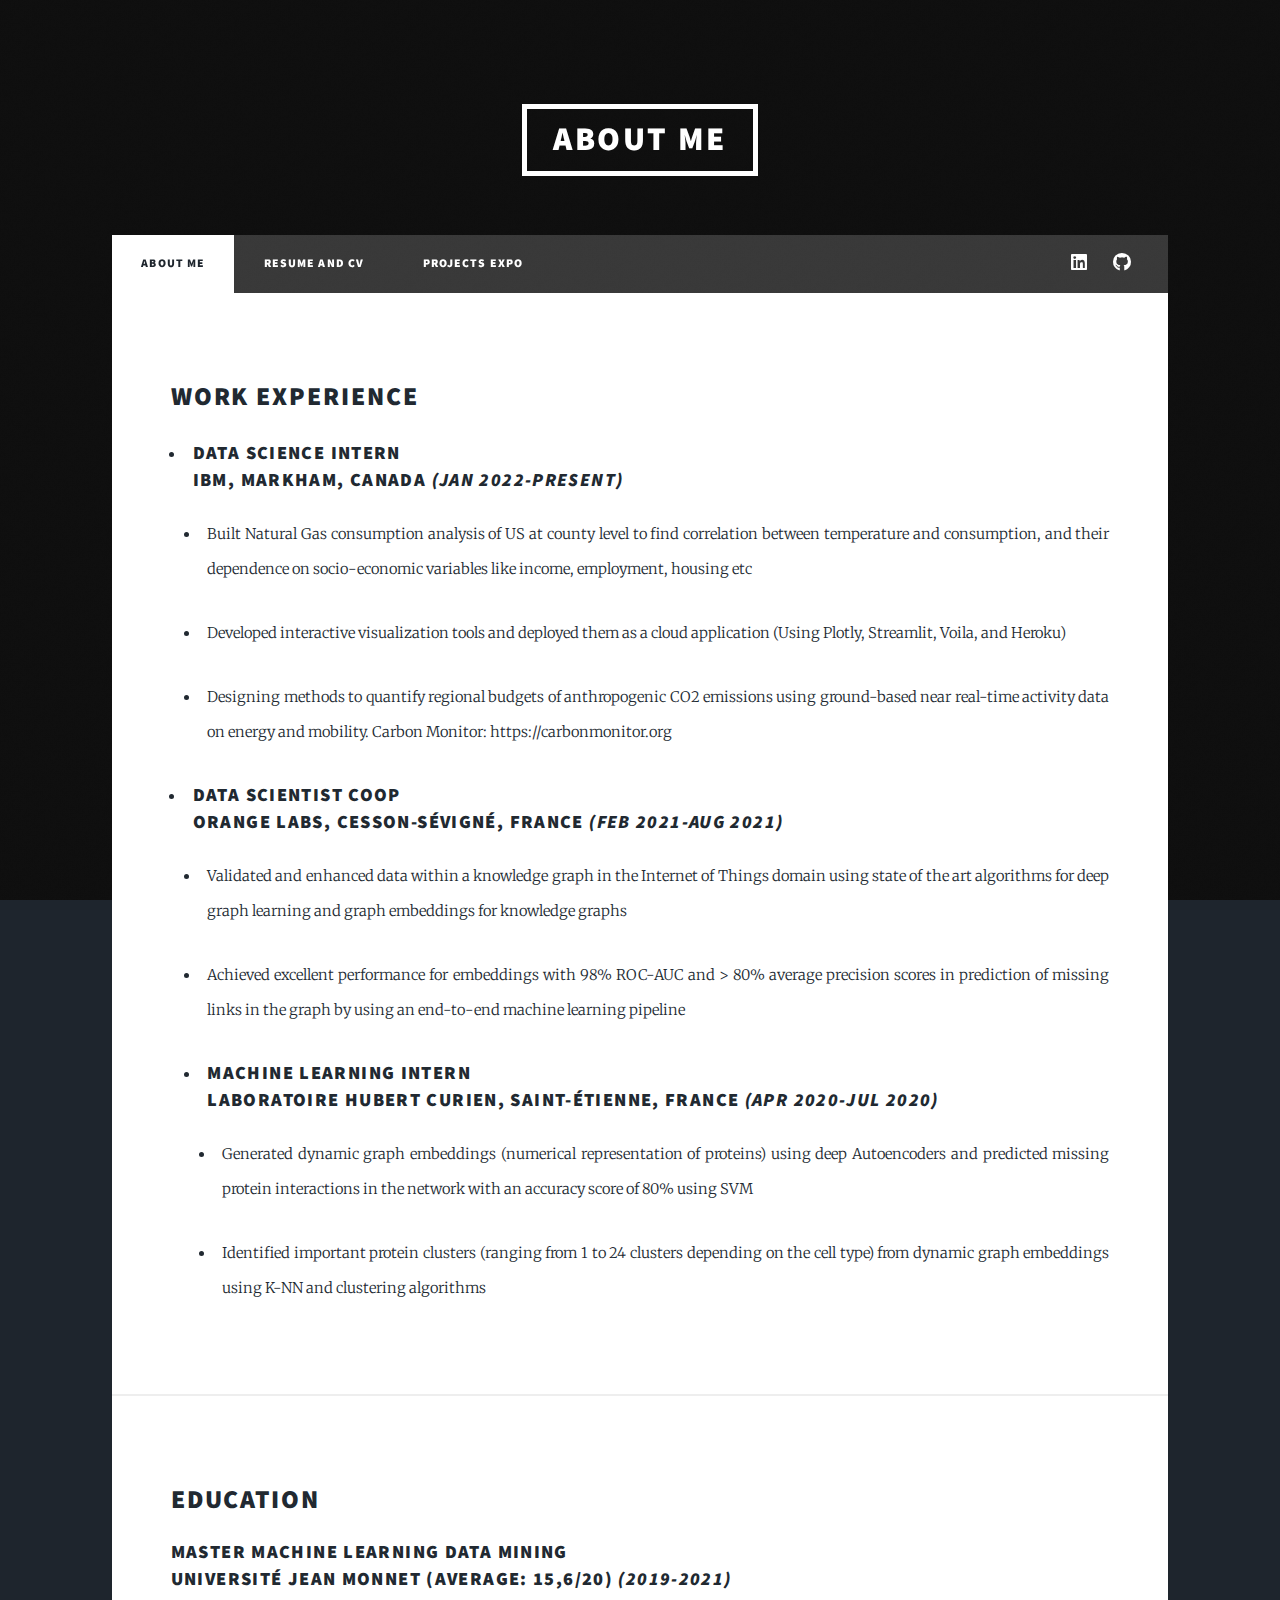
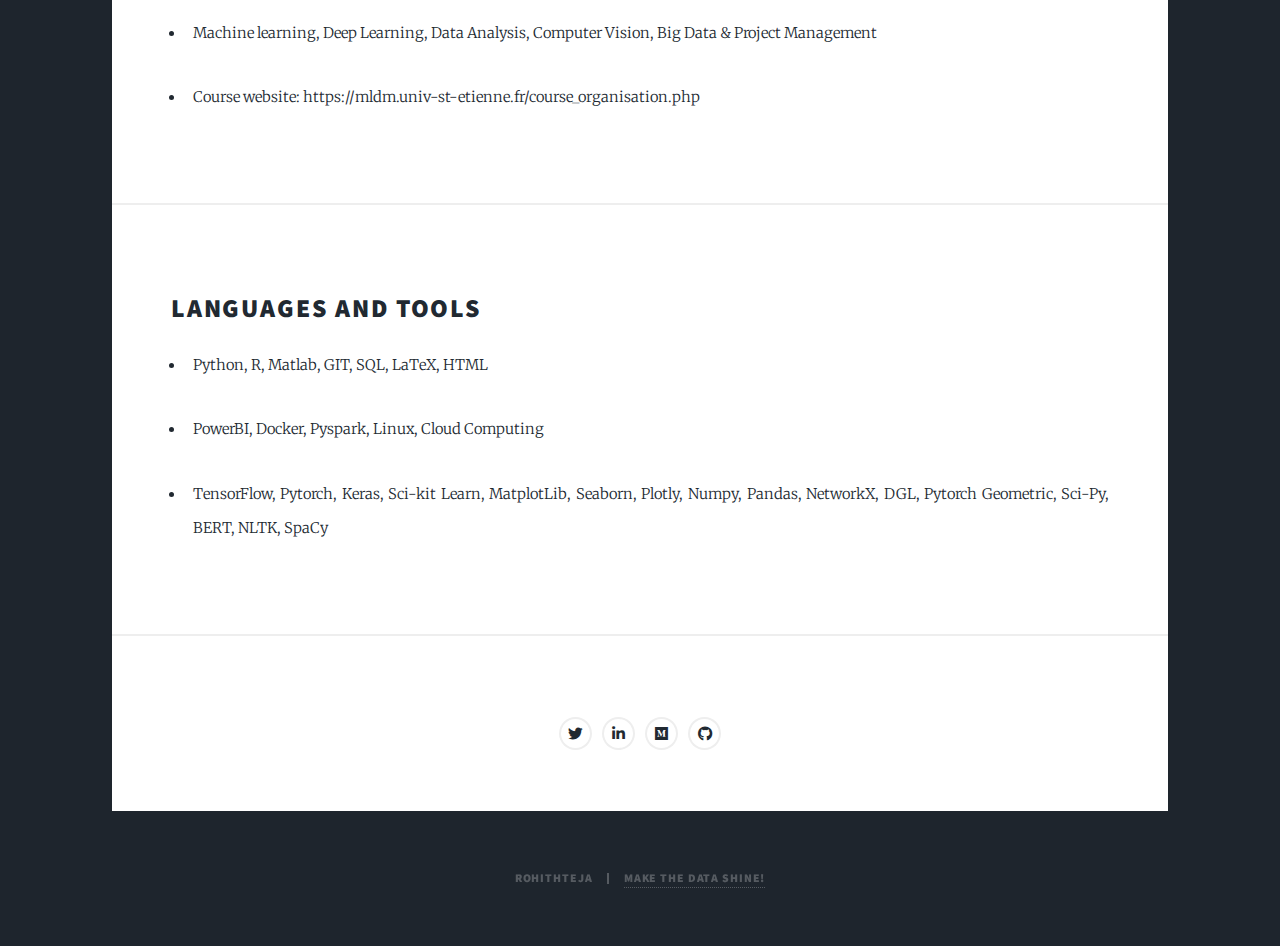
<file: generic.html>
<!DOCTYPE HTML>
<!--
	Massively by HTML5 UP
	html5up.net | @ajlkn
	Free for personal and commercial use under the CCA 3.0 license (html5up.net/license)
-->
<html>
	<head>
		<title>Xintong Li - Resume and CV</title>
		<meta charset="utf-8" />
		<meta name="viewport" content="width=device-width, initial-scale=1, user-scalable=no" />
		<link rel="stylesheet" href="assets/css/main.css" />
		<noscript><link rel="stylesheet" href="assets/css/noscript.css" /></noscript>
	</head>
	<body class="is-preload">

		<!-- Wrapper -->
			<div id="wrapper">

				<!-- Header -->
					<header id="header">
						<a href="index.html" class="logo">About Me</a>
					</header>

				<!-- Nav -->
				<nav id="nav">
					<ul class="links">
					  <li class="active"><a href="index.html">About Me</a></li>
					  <li><a href="generic.html">Resume and CV</a></li>
					  <li><a href="elements.html">Projects Expo</a></li>
					</ul>
					<ul class="icons">
					  <li>
						<a href="https://www.linkedin.com/in/roxanne-li/" class="icon brands fa-linkedin"
						target="_blank"
						><span class="label">LinkedIn</span></a
						>
					  </li>
					  <li>
						<a href="https://github.com/Roxanne470" class="icon brands fa-github"
						target="_blank"
						  ><span class="label">GitHub</span></a
						>
					  </li>
					</ul>
				  </nav>

				<!-- Main -->
					<div id="main">

						<!-- Post -->
							<section class="post">
								<div class="row">
								<div class="col-12 col-12-small">
								<h2>Work Experience</h2>
								<ul>
								<li><h3>Data Science Intern</br> IBM, Markham, Canada <i>(Jan 2022-Present)</i></h3></li>
								<ul>
								<li><p>Built Natural Gas consumption analysis of US at county level to find correlation between temperature and consumption, and their dependence on socio-economic variables like income, employment, housing etc</p></li>
								<li><p>Developed interactive visualization tools and deployed them as a cloud application (Using Plotly, Streamlit, Voila, and Heroku)</p></li>
								<li><p>Designing methods to quantify regional budgets of anthropogenic CO2 emissions using ground-based near real-time activity data on energy and mobility. Carbon Monitor: https://carbonmonitor.org</p></li>
							    </ul>
								<li><h3>Data Scientist Coop</br> Orange Labs, Cesson-Sévigné, France <i>(Feb 2021-Aug 2021)</i></h3></li>
								<ul>
								<li><p>Validated and enhanced data within a knowledge graph in the Internet of Things domain using state of the art algorithms for deep graph learning and graph embeddings for knowledge graphs</p></li>
								<li><p>Achieved excellent performance for embeddings with 98% ROC-AUC and > 80% average precision scores in prediction of missing links in the graph by using an end-to-end machine learning pipeline</p></li>
								<li><h3>Machine Learning Intern </br> Laboratoire Hubert Curien, Saint-Étienne, France <i>(Apr 2020-Jul 2020)</i></h3></li>
								<ul>
								<li><p>Generated dynamic graph embeddings (numerical representation of proteins) using deep Autoencoders and predicted missing protein interactions in the network with an accuracy score of 80% using SVM</p></li>
								<li><p>Identified important protein clusters (ranging from 1 to 24 clusters depending on the cell type) from dynamic graph embeddings using K-NN and clustering algorithms</p></li>
							</ul>
						</ul>
						</section>
						<section class="post">
								<h2>Education</h2>
								<h3>Master Machine Learning Data Mining </br> Université Jean Monnet (Average: 15,6/20) <i>(2019-2021)</i></h3>
								<ul>
								<li><p>Machine learning, Deep Learning, Data Analysis, Computer Vision, Big Data & Project Management</p></li>
								<li><a href="https://mldm.univ-st-etienne.fr/course_organisation.php"><p>Course website: https://mldm.univ-st-etienne.fr/course_organisation.php</p></a></li>

							</ul>
						</section>

					</section>
					<section class="post">
							<h2>Languages and Tools</h2>
							<ul>
							<li><p>Python, R, Matlab, GIT, SQL, LaTeX, HTML</p></li>
							<li><p>PowerBI, Docker, Pyspark, Linux, Cloud Computing </p></li>
							<li><p>TensorFlow, Pytorch, Keras, Sci-kit Learn, MatplotLib, Seaborn, Plotly, Numpy, Pandas, NetworkX, DGL, Pytorch Geometric, Sci-Py, BERT, NLTK, SpaCy </p></li>


						</ul>
					</section>



						<!-- Footer -->
						<footer>
							<center>

								<section>
									<h3></h3>
									<ul class="icons alt">
										<li><a href="https://twitter.com/rohithtejam" class="icon brands fa-twitter"><span class="label">Twitter</span></a></li>
										<li><a href="https://www.linkedin.com/in/rohithteja/" class="icon brands fa-linkedin-in"><span class="label">LinkedIn</span></a></li>
										<li><a href="https://medium.com/@rohithtejam" class="icon brands fa-medium"><span class="label">Medium</span></a></li>
										<li><a href="https://github.com/rohithteja" class="icon brands fa-github"><span class="label">GitHub</span></a></li>
									</ul>
								
							</section>
						</center>
						</footer>

				</div>

			
						
		
				


			<!-- Copyright -->
				<div id="copyright">
					<ul><li> rohithteja</li><li> <a href="#">Make the data shine!</a></li></ul>
				</div>


			</div>

		<!-- Scripts -->
			<script src="assets/js/jquery.min.js"></script>
			<script src="assets/js/jquery.scrollex.min.js"></script>
			<script src="assets/js/jquery.scrolly.min.js"></script>
			<script src="assets/js/browser.min.js"></script>
			<script src="assets/js/breakpoints.min.js"></script>
			<script src="assets/js/util.js"></script>
			<script src="assets/js/main.js"></script>

	</body>
</html>
</file>
<file: assets/css/main.css>
@import url(fontawesome-all.min.css);
@import url("https://fonts.googleapis.com/css?family=Merriweather:300,700,300italic,700italic|Source+Sans+Pro:900");

/*
	Massively by HTML5 UP
	html5up.net | @ajlkn
	Free for personal and commercial use under the CCA 3.0 license (html5up.net/license)
*/

html, body, div, span, applet, object,
iframe, h1, h2, h3, h4, h5, h6, p, blockquote,
pre, a, abbr, acronym, address, big, cite,
code, del, dfn, em, img, ins, kbd, q, s, samp,
small, strike, strong, sub, sup, tt, var, b,
u, i, center, dl, dt, dd, ol, ul, li, fieldset,
form, label, legend, table, caption, tbody,
tfoot, thead, tr, th, td, article, aside,
canvas, details, embed, figure, figcaption,
footer, header, hgroup, menu, nav, output, ruby,
section, summary, time, mark, audio, video {
	margin: 0;
	padding: 0;
	border: 0;
	font-size: 100%;
	font: inherit;
	vertical-align: baseline;}

article, aside, details, figcaption, figure,
footer, header, hgroup, menu, nav, section {
	display: block;}

body {
	line-height: 1;
}

ol, ul {
	list-style: none;
}

blockquote, q {
	quotes: none;
}

	blockquote:before, blockquote:after, q:before, q:after {
		content: '';
		content: none;
	}

table {
	border-collapse: collapse;
	border-spacing: 0;
}

body {
	-webkit-text-size-adjust: none;
}

mark {
	background-color: transparent;
	color: inherit;
}

input::-moz-focus-inner {
	border: 0;
	padding: 0;
}

input, select, textarea {
	-moz-appearance: none;
	-webkit-appearance: none;
	-ms-appearance: none;
	appearance: none;
}

/* Basic */

	@-ms-viewport {
		width: device-width;
	}

	body {
		-ms-overflow-style: scrollbar;
	}

	@media screen and (max-width: 480px) {

		html, body {
			min-width: 320px;
		}

	}

	html {
		box-sizing: border-box;
	}

	*, *:before, *:after {
		box-sizing: inherit;
	}

	body {
		background-color: #1e252d;
	}

		body.is-preload *, body.is-preload *:before, body.is-preload *:after {
			-moz-animation: none !important;
			-webkit-animation: none !important;
			-ms-animation: none !important;
			animation: none !important;
			-moz-transition: none !important;
			-webkit-transition: none !important;
			-ms-transition: none !important;
			transition: none !important;
		}

/* Type */

	html {
		font-size: 16pt;
	}

		@media screen and (max-width: 1680px) {

			html {
				font-size: 12pt;
			}

		}

		@media screen and (max-width: 1280px) {

			html {
				font-size: 11pt;
			}

		}

		@media screen and (max-width: 360px) {

			html {
				font-size: 10pt;
			}

		}

	body {
		color: #212931;
	}

	body, input, select, textarea {
		font-family: "Merriweather", Georgia, serif;
		font-weight: 300;
		font-size: 1rem;
		line-height: 2.375;
	}

	a {
		-moz-transition: color 0.2s ease-in-out, background-color 0.2s ease-in-out, border-color 0.2s ease-in-out, box-shadow 0.2s ease-in-out;
		-webkit-transition: color 0.2s ease-in-out, background-color 0.2s ease-in-out, border-color 0.2s ease-in-out, box-shadow 0.2s ease-in-out;
		-ms-transition: color 0.2s ease-in-out, background-color 0.2s ease-in-out, border-color 0.2s ease-in-out, box-shadow 0.2s ease-in-out;
		transition: color 0.2s ease-in-out, background-color 0.2s ease-in-out, border-color 0.2s ease-in-out, box-shadow 0.2s ease-in-out;
		border-bottom: dotted 1px;
		text-decoration: none;
	}

		a:hover {
			border-bottom-color: transparent;
		}

	strong, b {
		font-weight: 600;
	}

	em, i {
		font-style: italic;
	}

	p {
		text-align: justify;
		margin: 0 0 2rem 0;
	}

	h1, h2, h3, h4, h5, h6 {
		font-family: "Source Sans Pro", Helvetica, sans-serif;
		font-weight: 900;
		line-height: 1.5;
		letter-spacing: 0.075em;
		text-transform: uppercase;
		margin: 0 0 1rem 0;
	}

		h1 a, h2 a, h3 a, h4 a, h5 a, h6 a {
			border-bottom: 0;
			color: inherit;
			text-decoration: none;
		}

	h1 {
		font-size: 4rem;
		line-height: 1.1;
		margin: 0 0 2rem 0;
	}

	h2 {
		font-size: 1.75rem;
		line-height: 1.3;
		margin: 0 0 1.5rem 0;
	}

	h3 {
		font-size: 1.25rem;
		margin: 0 0 1.5rem 0;
	}

	h4 {
		font-size: 1rem;
	}

	h5 {
		font-size: 0.9rem;
	}

	h6 {
		font-size: 0.8rem;
	}

	sub {
		font-size: 0.8rem;
		position: relative;
		top: 0.5rem;
	}

	sup {
		font-size: 0.8rem;
		position: relative;
		top: -0.5rem;
	}

	blockquote {
		border-left: solid 4px;
		font-style: italic;
		margin: 0 0 2rem 0;
		padding: 0.5rem 0 0.5rem 2rem;
	}

	code {
		border: solid 2px;
		font-family: "Courier New", monospace;
		font-size: 0.9rem;
		margin: 0 0.25rem;
		padding: 0.25rem 0.65rem;
	}

	pre {
		-webkit-overflow-scrolling: touch;
		font-family: "Courier New", monospace;
		font-size: 0.9rem;
		margin: 0 0 2rem 0;
	}

		pre code {
			display: block;
			line-height: 1.75;
			padding: 1rem 1.5rem;
			overflow-x: auto;
		}

	hr {
		border: 0;
		border-bottom: solid 2px;
		margin: 3rem 0;
	}

		hr.major {
			margin: 5rem 0;
		}

	.align-left {
		text-align: left;
	}

	.align-center {
		text-align: center;
	}

	.align-right {
		text-align: right;
	}

	input, select, textarea {
		color: #212931;
	}

	a {
		color: #212931;
		border-bottom-color: rgba(33, 41, 49, 0.5);
	}

		a:hover {
			border-bottom-color: transparent;
			color: #18bfef !important;
		}

	strong, b {
		color: #212931;
	}

	h1, h2, h3, h4, h5, h6 {
		color: #212931;
	}

	blockquote {
		border-left-color: #eeeeee;
	}

	code {
		background: rgba(220, 220, 220, 0.25);
		border-color: #eeeeee;
	}

	hr {
		border-bottom-color: #eeeeee;
	}

/* Row */

	.row {
		display: flex;
		flex-wrap: wrap;
		box-sizing: border-box;
		align-items: stretch;
	}

		.row > * {
			box-sizing: border-box;
		}

		.row.gtr-uniform > * > :last-child {
			margin-bottom: 0;
		}

		.row.aln-left {
			justify-content: flex-start;
		}

		.row.aln-center {
			justify-content: center;
		}

		.row.aln-right {
			justify-content: flex-end;
		}

		.row.aln-top {
			align-items: flex-start;
		}

		.row.aln-middle {
			align-items: center;
		}

		.row.aln-bottom {
			align-items: flex-end;
		}

		.row > .imp {
			order: -1;
		}

		.row > .col-1 {
			width: 8.33333%;
		}

		.row > .off-1 {
			margin-left: 8.33333%;
		}

		.row > .col-2 {
			width: 16.66667%;
		}

		.row > .off-2 {
			margin-left: 16.66667%;
		}

		.row > .col-3 {
			width: 25%;
		}

		.row > .off-3 {
			margin-left: 25%;
		}

		.row > .col-4 {
			width: 33.33333%;
		}

		.row > .off-4 {
			margin-left: 33.33333%;
		}

		.row > .col-5 {
			width: 41.66667%;
		}

		.row > .off-5 {
			margin-left: 41.66667%;
		}

		.row > .col-6 {
			width: 50%;
		}

		.row > .off-6 {
			margin-left: 50%;
		}

		.row > .col-7 {
			width: 58.33333%;
		}

		.row > .off-7 {
			margin-left: 58.33333%;
		}

		.row > .col-8 {
			width: 66.66667%;
		}

		.row > .off-8 {
			margin-left: 66.66667%;
		}

		.row > .col-9 {
			width: 75%;
		}

		.row > .off-9 {
			margin-left: 75%;
		}

		.row > .col-10 {
			width: 83.33333%;
		}

		.row > .off-10 {
			margin-left: 83.33333%;
		}

		.row > .col-11 {
			width: 91.66667%;
		}

		.row > .off-11 {
			margin-left: 91.66667%;
		}

		.row > .col-12 {
			width: 100%;
		}

		.row > .off-12 {
			margin-left: 100%;
		}

		.row.gtr-0 {
			margin-top: 0;
			margin-left: 0rem;
		}

			.row.gtr-0 > * {
				padding: 0 0 0 0rem;
			}

			.row.gtr-0.gtr-uniform {
				margin-top: 0rem;
			}

				.row.gtr-0.gtr-uniform > * {
					padding-top: 0rem;
				}

		.row.gtr-25 {
			margin-top: 0;
			margin-left: -0.375rem;
		}

			.row.gtr-25 > * {
				padding: 0 0 0 0.375rem;
			}

			.row.gtr-25.gtr-uniform {
				margin-top: -0.375rem;
			}

				.row.gtr-25.gtr-uniform > * {
					padding-top: 0.375rem;
				}

		.row.gtr-50 {
			margin-top: 0;
			margin-left: -0.75rem;
		}

			.row.gtr-50 > * {
				padding: 0 0 0 0.75rem;
			}

			.row.gtr-50.gtr-uniform {
				margin-top: -0.75rem;
			}

				.row.gtr-50.gtr-uniform > * {
					padding-top: 0.75rem;
				}

		.row {
			margin-top: 0;
			margin-left: -1.5rem;
		}

			.row > * {
				padding: 0 0 0 1.5rem;
			}

			.row.gtr-uniform {
				margin-top: -1.5rem;
			}

				.row.gtr-uniform > * {
					padding-top: 1.5rem;
				}

		.row.gtr-150 {
			margin-top: 0;
			margin-left: -2.25rem;
		}

			.row.gtr-150 > * {
				padding: 0 0 0 2.25rem;
			}

			.row.gtr-150.gtr-uniform {
				margin-top: -2.25rem;
			}

				.row.gtr-150.gtr-uniform > * {
					padding-top: 2.25rem;
				}

		.row.gtr-200 {
			margin-top: 0;
			margin-left: -3rem;
		}

			.row.gtr-200 > * {
				padding: 0 0 0 3rem;
			}

			.row.gtr-200.gtr-uniform {
				margin-top: -3rem;
			}

				.row.gtr-200.gtr-uniform > * {
					padding-top: 3rem;
				}

		@media screen and (max-width: 1680px) {

			.row {
				display: flex;
				flex-wrap: wrap;
				box-sizing: border-box;
				align-items: stretch;
			}

				.row > * {
					box-sizing: border-box;
				}

				.row.gtr-uniform > * > :last-child {
					margin-bottom: 0;
				}

				.row.aln-left {
					justify-content: flex-start;
				}

				.row.aln-center {
					justify-content: center;
				}

				.row.aln-right {
					justify-content: flex-end;
				}

				.row.aln-top {
					align-items: flex-start;
				}

				.row.aln-middle {
					align-items: center;
				}

				.row.aln-bottom {
					align-items: flex-end;
				}

				.row > .imp-xlarge {
					order: -1;
				}

				.row > .col-1-xlarge {
					width: 8.33333%;
				}

				.row > .off-1-xlarge {
					margin-left: 8.33333%;
				}

				.row > .col-2-xlarge {
					width: 16.66667%;
				}

				.row > .off-2-xlarge {
					margin-left: 16.66667%;
				}

				.row > .col-3-xlarge {
					width: 25%;
				}

				.row > .off-3-xlarge {
					margin-left: 25%;
				}

				.row > .col-4-xlarge {
					width: 33.33333%;
				}

				.row > .off-4-xlarge {
					margin-left: 33.33333%;
				}

				.row > .col-5-xlarge {
					width: 41.66667%;
				}

				.row > .off-5-xlarge {
					margin-left: 41.66667%;
				}

				.row > .col-6-xlarge {
					width: 50%;
				}

				.row > .off-6-xlarge {
					margin-left: 50%;
				}

				.row > .col-7-xlarge {
					width: 58.33333%;
				}

				.row > .off-7-xlarge {
					margin-left: 58.33333%;
				}

				.row > .col-8-xlarge {
					width: 66.66667%;
				}

				.row > .off-8-xlarge {
					margin-left: 66.66667%;
				}

				.row > .col-9-xlarge {
					width: 75%;
				}

				.row > .off-9-xlarge {
					margin-left: 75%;
				}

				.row > .col-10-xlarge {
					width: 83.33333%;
				}

				.row > .off-10-xlarge {
					margin-left: 83.33333%;
				}

				.row > .col-11-xlarge {
					width: 91.66667%;
				}

				.row > .off-11-xlarge {
					margin-left: 91.66667%;
				}

				.row > .col-12-xlarge {
					width: 100%;
				}

				.row > .off-12-xlarge {
					margin-left: 100%;
				}

				.row.gtr-0 {
					margin-top: 0;
					margin-left: 0rem;
				}

					.row.gtr-0 > * {
						padding: 0 0 0 0rem;
					}

					.row.gtr-0.gtr-uniform {
						margin-top: 0rem;
					}

						.row.gtr-0.gtr-uniform > * {
							padding-top: 0rem;
						}

				.row.gtr-25 {
					margin-top: 0;
					margin-left: -0.375rem;
				}

					.row.gtr-25 > * {
						padding: 0 0 0 0.375rem;
					}

					.row.gtr-25.gtr-uniform {
						margin-top: -0.375rem;
					}

						.row.gtr-25.gtr-uniform > * {
							padding-top: 0.375rem;
						}

				.row.gtr-50 {
					margin-top: 0;
					margin-left: -0.75rem;
				}

					.row.gtr-50 > * {
						padding: 0 0 0 0.75rem;
					}

					.row.gtr-50.gtr-uniform {
						margin-top: -0.75rem;
					}

						.row.gtr-50.gtr-uniform > * {
							padding-top: 0.75rem;
						}

				.row {
					margin-top: 0;
					margin-left: -1.5rem;
				}

					.row > * {
						padding: 0 0 0 1.5rem;
					}

					.row.gtr-uniform {
						margin-top: -1.5rem;
					}

						.row.gtr-uniform > * {
							padding-top: 1.5rem;
						}

				.row.gtr-150 {
					margin-top: 0;
					margin-left: -2.25rem;
				}

					.row.gtr-150 > * {
						padding: 0 0 0 2.25rem;
					}

					.row.gtr-150.gtr-uniform {
						margin-top: -2.25rem;
					}

						.row.gtr-150.gtr-uniform > * {
							padding-top: 2.25rem;
						}

				.row.gtr-200 {
					margin-top: 0;
					margin-left: -3rem;
				}

					.row.gtr-200 > * {
						padding: 0 0 0 3rem;
					}

					.row.gtr-200.gtr-uniform {
						margin-top: -3rem;
					}

						.row.gtr-200.gtr-uniform > * {
							padding-top: 3rem;
						}

		}

		@media screen and (max-width: 1280px) {

			.row {
				display: flex;
				flex-wrap: wrap;
				box-sizing: border-box;
				align-items: stretch;
			}

				.row > * {
					box-sizing: border-box;
				}

				.row.gtr-uniform > * > :last-child {
					margin-bottom: 0;
				}

				.row.aln-left {
					justify-content: flex-start;
				}

				.row.aln-center {
					justify-content: center;
				}

				.row.aln-right {
					justify-content: flex-end;
				}

				.row.aln-top {
					align-items: flex-start;
				}

				.row.aln-middle {
					align-items: center;
				}

				.row.aln-bottom {
					align-items: flex-end;
				}

				.row > .imp-large {
					order: -1;
				}

				.row > .col-1-large {
					width: 8.33333%;
				}

				.row > .off-1-large {
					margin-left: 8.33333%;
				}

				.row > .col-2-large {
					width: 16.66667%;
				}

				.row > .off-2-large {
					margin-left: 16.66667%;
				}

				.row > .col-3-large {
					width: 25%;
				}

				.row > .off-3-large {
					margin-left: 25%;
				}

				.row > .col-4-large {
					width: 33.33333%;
				}

				.row > .off-4-large {
					margin-left: 33.33333%;
				}

				.row > .col-5-large {
					width: 41.66667%;
				}

				.row > .off-5-large {
					margin-left: 41.66667%;
				}

				.row > .col-6-large {
					width: 50%;
				}

				.row > .off-6-large {
					margin-left: 50%;
				}

				.row > .col-7-large {
					width: 58.33333%;
				}

				.row > .off-7-large {
					margin-left: 58.33333%;
				}

				.row > .col-8-large {
					width: 66.66667%;
				}

				.row > .off-8-large {
					margin-left: 66.66667%;
				}

				.row > .col-9-large {
					width: 75%;
				}

				.row > .off-9-large {
					margin-left: 75%;
				}

				.row > .col-10-large {
					width: 83.33333%;
				}

				.row > .off-10-large {
					margin-left: 83.33333%;
				}

				.row > .col-11-large {
					width: 91.66667%;
				}

				.row > .off-11-large {
					margin-left: 91.66667%;
				}

				.row > .col-12-large {
					width: 100%;
				}

				.row > .off-12-large {
					margin-left: 100%;
				}

				.row.gtr-0 {
					margin-top: 0;
					margin-left: 0rem;
				}

					.row.gtr-0 > * {
						padding: 0 0 0 0rem;
					}

					.row.gtr-0.gtr-uniform {
						margin-top: 0rem;
					}

						.row.gtr-0.gtr-uniform > * {
							padding-top: 0rem;
						}

				.row.gtr-25 {
					margin-top: 0;
					margin-left: -0.375rem;
				}

					.row.gtr-25 > * {
						padding: 0 0 0 0.375rem;
					}

					.row.gtr-25.gtr-uniform {
						margin-top: -0.375rem;
					}

						.row.gtr-25.gtr-uniform > * {
							padding-top: 0.375rem;
						}

				.row.gtr-50 {
					margin-top: 0;
					margin-left: -0.75rem;
				}

					.row.gtr-50 > * {
						padding: 0 0 0 0.75rem;
					}

					.row.gtr-50.gtr-uniform {
						margin-top: -0.75rem;
					}

						.row.gtr-50.gtr-uniform > * {
							padding-top: 0.75rem;
						}

				.row {
					margin-top: 0;
					margin-left: -1.5rem;
				}

					.row > * {
						padding: 0 0 0 1.5rem;
					}

					.row.gtr-uniform {
						margin-top: -1.5rem;
					}

						.row.gtr-uniform > * {
							padding-top: 1.5rem;
						}

				.row.gtr-150 {
					margin-top: 0;
					margin-left: -2.25rem;
				}

					.row.gtr-150 > * {
						padding: 0 0 0 2.25rem;
					}

					.row.gtr-150.gtr-uniform {
						margin-top: -2.25rem;
					}

						.row.gtr-150.gtr-uniform > * {
							padding-top: 2.25rem;
						}

				.row.gtr-200 {
					margin-top: 0;
					margin-left: -3rem;
				}

					.row.gtr-200 > * {
						padding: 0 0 0 3rem;
					}

					.row.gtr-200.gtr-uniform {
						margin-top: -3rem;
					}

						.row.gtr-200.gtr-uniform > * {
							padding-top: 3rem;
						}

		}

		@media screen and (max-width: 980px) {

			.row {
				display: flex;
				flex-wrap: wrap;
				box-sizing: border-box;
				align-items: stretch;
			}

				.row > * {
					box-sizing: border-box;
				}

				.row.gtr-uniform > * > :last-child {
					margin-bottom: 0;
				}

				.row.aln-left {
					justify-content: flex-start;
				}

				.row.aln-center {
					justify-content: center;
				}

				.row.aln-right {
					justify-content: flex-end;
				}

				.row.aln-top {
					align-items: flex-start;
				}

				.row.aln-middle {
					align-items: center;
				}

				.row.aln-bottom {
					align-items: flex-end;
				}

				.row > .imp-medium {
					order: -1;
				}

				.row > .col-1-medium {
					width: 8.33333%;
				}

				.row > .off-1-medium {
					margin-left: 8.33333%;
				}

				.row > .col-2-medium {
					width: 16.66667%;
				}

				.row > .off-2-medium {
					margin-left: 16.66667%;
				}

				.row > .col-3-medium {
					width: 25%;
				}

				.row > .off-3-medium {
					margin-left: 25%;
				}

				.row > .col-4-medium {
					width: 33.33333%;
				}

				.row > .off-4-medium {
					margin-left: 33.33333%;
				}

				.row > .col-5-medium {
					width: 41.66667%;
				}

				.row > .off-5-medium {
					margin-left: 41.66667%;
				}

				.row > .col-6-medium {
					width: 50%;
				}

				.row > .off-6-medium {
					margin-left: 50%;
				}

				.row > .col-7-medium {
					width: 58.33333%;
				}

				.row > .off-7-medium {
					margin-left: 58.33333%;
				}

				.row > .col-8-medium {
					width: 66.66667%;
				}

				.row > .off-8-medium {
					margin-left: 66.66667%;
				}

				.row > .col-9-medium {
					width: 75%;
				}

				.row > .off-9-medium {
					margin-left: 75%;
				}

				.row > .col-10-medium {
					width: 83.33333%;
				}

				.row > .off-10-medium {
					margin-left: 83.33333%;
				}

				.row > .col-11-medium {
					width: 91.66667%;
				}

				.row > .off-11-medium {
					margin-left: 91.66667%;
				}

				.row > .col-12-medium {
					width: 100%;
				}

				.row > .off-12-medium {
					margin-left: 100%;
				}

				.row.gtr-0 {
					margin-top: 0;
					margin-left: 0rem;
				}

					.row.gtr-0 > * {
						padding: 0 0 0 0rem;
					}

					.row.gtr-0.gtr-uniform {
						margin-top: 0rem;
					}

						.row.gtr-0.gtr-uniform > * {
							padding-top: 0rem;
						}

				.row.gtr-25 {
					margin-top: 0;
					margin-left: -0.375rem;
				}

					.row.gtr-25 > * {
						padding: 0 0 0 0.375rem;
					}

					.row.gtr-25.gtr-uniform {
						margin-top: -0.375rem;
					}

						.row.gtr-25.gtr-uniform > * {
							padding-top: 0.375rem;
						}

				.row.gtr-50 {
					margin-top: 0;
					margin-left: -0.75rem;
				}

					.row.gtr-50 > * {
						padding: 0 0 0 0.75rem;
					}

					.row.gtr-50.gtr-uniform {
						margin-top: -0.75rem;
					}

						.row.gtr-50.gtr-uniform > * {
							padding-top: 0.75rem;
						}

				.row {
					margin-top: 0;
					margin-left: -1.5rem;
				}

					.row > * {
						padding: 0 0 0 1.5rem;
					}

					.row.gtr-uniform {
						margin-top: -1.5rem;
					}

						.row.gtr-uniform > * {
							padding-top: 1.5rem;
						}

				.row.gtr-150 {
					margin-top: 0;
					margin-left: -2.25rem;
				}

					.row.gtr-150 > * {
						padding: 0 0 0 2.25rem;
					}

					.row.gtr-150.gtr-uniform {
						margin-top: -2.25rem;
					}

						.row.gtr-150.gtr-uniform > * {
							padding-top: 2.25rem;
						}

				.row.gtr-200 {
					margin-top: 0;
					margin-left: -3rem;
				}

					.row.gtr-200 > * {
						padding: 0 0 0 3rem;
					}

					.row.gtr-200.gtr-uniform {
						margin-top: -3rem;
					}

						.row.gtr-200.gtr-uniform > * {
							padding-top: 3rem;
						}

		}

		@media screen and (max-width: 736px) {

			.row {
				display: flex;
				flex-wrap: wrap;
				box-sizing: border-box;
				align-items: stretch;
			}

				.row > * {
					box-sizing: border-box;
				}

				.row.gtr-uniform > * > :last-child {
					margin-bottom: 0;
				}

				.row.aln-left {
					justify-content: flex-start;
				}

				.row.aln-center {
					justify-content: center;
				}

				.row.aln-right {
					justify-content: flex-end;
				}

				.row.aln-top {
					align-items: flex-start;
				}

				.row.aln-middle {
					align-items: center;
				}

				.row.aln-bottom {
					align-items: flex-end;
				}

				.row > .imp-small {
					order: -1;
				}

				.row > .col-1-small {
					width: 8.33333%;
				}

				.row > .off-1-small {
					margin-left: 8.33333%;
				}

				.row > .col-2-small {
					width: 16.66667%;
				}

				.row > .off-2-small {
					margin-left: 16.66667%;
				}

				.row > .col-3-small {
					width: 25%;
				}

				.row > .off-3-small {
					margin-left: 25%;
				}

				.row > .col-4-small {
					width: 33.33333%;
				}

				.row > .off-4-small {
					margin-left: 33.33333%;
				}

				.row > .col-5-small {
					width: 41.66667%;
				}

				.row > .off-5-small {
					margin-left: 41.66667%;
				}

				.row > .col-6-small {
					width: 50%;
				}

				.row > .off-6-small {
					margin-left: 50%;
				}

				.row > .col-7-small {
					width: 58.33333%;
				}

				.row > .off-7-small {
					margin-left: 58.33333%;
				}

				.row > .col-8-small {
					width: 66.66667%;
				}

				.row > .off-8-small {
					margin-left: 66.66667%;
				}

				.row > .col-9-small {
					width: 75%;
				}

				.row > .off-9-small {
					margin-left: 75%;
				}

				.row > .col-10-small {
					width: 83.33333%;
				}

				.row > .off-10-small {
					margin-left: 83.33333%;
				}

				.row > .col-11-small {
					width: 91.66667%;
				}

				.row > .off-11-small {
					margin-left: 91.66667%;
				}

				.row > .col-12-small {
					width: 100%;
				}

				.row > .off-12-small {
					margin-left: 100%;
				}

				.row.gtr-0 {
					margin-top: 0;
					margin-left: 0rem;
				}

					.row.gtr-0 > * {
						padding: 0 0 0 0rem;
					}

					.row.gtr-0.gtr-uniform {
						margin-top: 0rem;
					}

						.row.gtr-0.gtr-uniform > * {
							padding-top: 0rem;
						}

				.row.gtr-25 {
					margin-top: 0;
					margin-left: -0.375rem;
				}

					.row.gtr-25 > * {
						padding: 0 0 0 0.375rem;
					}

					.row.gtr-25.gtr-uniform {
						margin-top: -0.375rem;
					}

						.row.gtr-25.gtr-uniform > * {
							padding-top: 0.375rem;
						}

				.row.gtr-50 {
					margin-top: 0;
					margin-left: -0.75rem;
				}

					.row.gtr-50 > * {
						padding: 0 0 0 0.75rem;
					}

					.row.gtr-50.gtr-uniform {
						margin-top: -0.75rem;
					}

						.row.gtr-50.gtr-uniform > * {
							padding-top: 0.75rem;
						}

				.row {
					margin-top: 0;
					margin-left: -1.5rem;
				}

					.row > * {
						padding: 0 0 0 1.5rem;
					}

					.row.gtr-uniform {
						margin-top: -1.5rem;
					}

						.row.gtr-uniform > * {
							padding-top: 1.5rem;
						}

				.row.gtr-150 {
					margin-top: 0;
					margin-left: -2.25rem;
				}

					.row.gtr-150 > * {
						padding: 0 0 0 2.25rem;
					}

					.row.gtr-150.gtr-uniform {
						margin-top: -2.25rem;
					}

						.row.gtr-150.gtr-uniform > * {
							padding-top: 2.25rem;
						}

				.row.gtr-200 {
					margin-top: 0;
					margin-left: -3rem;
				}

					.row.gtr-200 > * {
						padding: 0 0 0 3rem;
					}

					.row.gtr-200.gtr-uniform {
						margin-top: -3rem;
					}

						.row.gtr-200.gtr-uniform > * {
							padding-top: 3rem;
						}

		}

		@media screen and (max-width: 480px) {

			.row {
				display: flex;
				flex-wrap: wrap;
				box-sizing: border-box;
				align-items: stretch;
			}

				.row > * {
					box-sizing: border-box;
				}

				.row.gtr-uniform > * > :last-child {
					margin-bottom: 0;
				}

				.row.aln-left {
					justify-content: flex-start;
				}

				.row.aln-center {
					justify-content: center;
				}

				.row.aln-right {
					justify-content: flex-end;
				}

				.row.aln-top {
					align-items: flex-start;
				}

				.row.aln-middle {
					align-items: center;
				}

				.row.aln-bottom {
					align-items: flex-end;
				}

				.row > .imp-xsmall {
					order: -1;
				}

				.row > .col-1-xsmall {
					width: 8.33333%;
				}

				.row > .off-1-xsmall {
					margin-left: 8.33333%;
				}

				.row > .col-2-xsmall {
					width: 16.66667%;
				}

				.row > .off-2-xsmall {
					margin-left: 16.66667%;
				}

				.row > .col-3-xsmall {
					width: 25%;
				}

				.row > .off-3-xsmall {
					margin-left: 25%;
				}

				.row > .col-4-xsmall {
					width: 33.33333%;
				}

				.row > .off-4-xsmall {
					margin-left: 33.33333%;
				}

				.row > .col-5-xsmall {
					width: 41.66667%;
				}

				.row > .off-5-xsmall {
					margin-left: 41.66667%;
				}

				.row > .col-6-xsmall {
					width: 50%;
				}

				.row > .off-6-xsmall {
					margin-left: 50%;
				}

				.row > .col-7-xsmall {
					width: 58.33333%;
				}

				.row > .off-7-xsmall {
					margin-left: 58.33333%;
				}

				.row > .col-8-xsmall {
					width: 66.66667%;
				}

				.row > .off-8-xsmall {
					margin-left: 66.66667%;
				}

				.row > .col-9-xsmall {
					width: 75%;
				}

				.row > .off-9-xsmall {
					margin-left: 75%;
				}

				.row > .col-10-xsmall {
					width: 83.33333%;
				}

				.row > .off-10-xsmall {
					margin-left: 83.33333%;
				}

				.row > .col-11-xsmall {
					width: 91.66667%;
				}

				.row > .off-11-xsmall {
					margin-left: 91.66667%;
				}

				.row > .col-12-xsmall {
					width: 100%;
				}

				.row > .off-12-xsmall {
					margin-left: 100%;
				}

				.row.gtr-0 {
					margin-top: 0;
					margin-left: 0rem;
				}

					.row.gtr-0 > * {
						padding: 0 0 0 0rem;
					}

					.row.gtr-0.gtr-uniform {
						margin-top: 0rem;
					}

						.row.gtr-0.gtr-uniform > * {
							padding-top: 0rem;
						}

				.row.gtr-25 {
					margin-top: 0;
					margin-left: -0.375rem;
				}

					.row.gtr-25 > * {
						padding: 0 0 0 0.375rem;
					}

					.row.gtr-25.gtr-uniform {
						margin-top: -0.375rem;
					}

						.row.gtr-25.gtr-uniform > * {
							padding-top: 0.375rem;
						}

				.row.gtr-50 {
					margin-top: 0;
					margin-left: -0.75rem;
				}

					.row.gtr-50 > * {
						padding: 0 0 0 0.75rem;
					}

					.row.gtr-50.gtr-uniform {
						margin-top: -0.75rem;
					}

						.row.gtr-50.gtr-uniform > * {
							padding-top: 0.75rem;
						}

				.row {
					margin-top: 0;
					margin-left: -1.5rem;
				}

					.row > * {
						padding: 0 0 0 1.5rem;
					}

					.row.gtr-uniform {
						margin-top: -1.5rem;
					}

						.row.gtr-uniform > * {
							padding-top: 1.5rem;
						}

				.row.gtr-150 {
					margin-top: 0;
					margin-left: -2.25rem;
				}

					.row.gtr-150 > * {
						padding: 0 0 0 2.25rem;
					}

					.row.gtr-150.gtr-uniform {
						margin-top: -2.25rem;
					}

						.row.gtr-150.gtr-uniform > * {
							padding-top: 2.25rem;
						}

				.row.gtr-200 {
					margin-top: 0;
					margin-left: -3rem;
				}

					.row.gtr-200 > * {
						padding: 0 0 0 3rem;
					}

					.row.gtr-200.gtr-uniform {
						margin-top: -3rem;
					}

						.row.gtr-200.gtr-uniform > * {
							padding-top: 3rem;
						}

		}

		@media screen and (max-width: 360px) {

			.row {
				display: flex;
				flex-wrap: wrap;
				box-sizing: border-box;
				align-items: stretch;
			}

				.row > * {
					box-sizing: border-box;
				}

				.row.gtr-uniform > * > :last-child {
					margin-bottom: 0;
				}

				.row.aln-left {
					justify-content: flex-start;
				}

				.row.aln-center {
					justify-content: center;
				}

				.row.aln-right {
					justify-content: flex-end;
				}

				.row.aln-top {
					align-items: flex-start;
				}

				.row.aln-middle {
					align-items: center;
				}

				.row.aln-bottom {
					align-items: flex-end;
				}

				.row > .imp-xxsmall {
					order: -1;
				}

				.row > .col-1-xxsmall {
					width: 8.33333%;
				}

				.row > .off-1-xxsmall {
					margin-left: 8.33333%;
				}

				.row > .col-2-xxsmall {
					width: 16.66667%;
				}

				.row > .off-2-xxsmall {
					margin-left: 16.66667%;
				}

				.row > .col-3-xxsmall {
					width: 25%;
				}

				.row > .off-3-xxsmall {
					margin-left: 25%;
				}

				.row > .col-4-xxsmall {
					width: 33.33333%;
				}

				.row > .off-4-xxsmall {
					margin-left: 33.33333%;
				}

				.row > .col-5-xxsmall {
					width: 41.66667%;
				}

				.row > .off-5-xxsmall {
					margin-left: 41.66667%;
				}

				.row > .col-6-xxsmall {
					width: 50%;
				}

				.row > .off-6-xxsmall {
					margin-left: 50%;
				}

				.row > .col-7-xxsmall {
					width: 58.33333%;
				}

				.row > .off-7-xxsmall {
					margin-left: 58.33333%;
				}

				.row > .col-8-xxsmall {
					width: 66.66667%;
				}

				.row > .off-8-xxsmall {
					margin-left: 66.66667%;
				}

				.row > .col-9-xxsmall {
					width: 75%;
				}

				.row > .off-9-xxsmall {
					margin-left: 75%;
				}

				.row > .col-10-xxsmall {
					width: 83.33333%;
				}

				.row > .off-10-xxsmall {
					margin-left: 83.33333%;
				}

				.row > .col-11-xxsmall {
					width: 91.66667%;
				}

				.row > .off-11-xxsmall {
					margin-left: 91.66667%;
				}

				.row > .col-12-xxsmall {
					width: 100%;
				}

				.row > .off-12-xxsmall {
					margin-left: 100%;
				}

				.row.gtr-0 {
					margin-top: 0;
					margin-left: 0rem;
				}

					.row.gtr-0 > * {
						padding: 0 0 0 0rem;
					}

					.row.gtr-0.gtr-uniform {
						margin-top: 0rem;
					}

						.row.gtr-0.gtr-uniform > * {
							padding-top: 0rem;
						}

				.row.gtr-25 {
					margin-top: 0;
					margin-left: -0.375rem;
				}

					.row.gtr-25 > * {
						padding: 0 0 0 0.375rem;
					}

					.row.gtr-25.gtr-uniform {
						margin-top: -0.375rem;
					}

						.row.gtr-25.gtr-uniform > * {
							padding-top: 0.375rem;
						}

				.row.gtr-50 {
					margin-top: 0;
					margin-left: -0.75rem;
				}

					.row.gtr-50 > * {
						padding: 0 0 0 0.75rem;
					}

					.row.gtr-50.gtr-uniform {
						margin-top: -0.75rem;
					}

						.row.gtr-50.gtr-uniform > * {
							padding-top: 0.75rem;
						}

				.row {
					margin-top: 0;
					margin-left: -1.5rem;
				}

					.row > * {
						padding: 0 0 0 1.5rem;
					}

					.row.gtr-uniform {
						margin-top: -1.5rem;
					}

						.row.gtr-uniform > * {
							padding-top: 1.5rem;
						}

				.row.gtr-150 {
					margin-top: 0;
					margin-left: -2.25rem;
				}

					.row.gtr-150 > * {
						padding: 0 0 0 2.25rem;
					}

					.row.gtr-150.gtr-uniform {
						margin-top: -2.25rem;
					}

						.row.gtr-150.gtr-uniform > * {
							padding-top: 2.25rem;
						}

				.row.gtr-200 {
					margin-top: 0;
					margin-left: -3rem;
				}

					.row.gtr-200 > * {
						padding: 0 0 0 3rem;
					}

					.row.gtr-200.gtr-uniform {
						margin-top: -3rem;
					}

						.row.gtr-200.gtr-uniform > * {
							padding-top: 3rem;
						}

		}

/* Box */

	.box {
		border: solid 2px;
		margin-bottom: 2rem;
		padding: 1.5rem;
	}

		.box > :last-child,
		.box > :last-child > :last-child,
		.box > :last-child > :last-child > :last-child {
			margin-bottom: 0;
		}

		.box.alt {
			border: 0;
			border-radius: 0;
			padding: 0;
		}

	.box {
		border-color: #eeeeee;
	}

/* Button */

	input[type="submit"],
	input[type="reset"],
	input[type="button"],
	button,
	.button {
		-moz-appearance: none;
		-webkit-appearance: none;
		-ms-appearance: none;
		appearance: none;
		-moz-transition: background-color 0.2s ease-in-out, box-shadow 0.2s ease-in-out, color 0.2s ease-in-out;
		-webkit-transition: background-color 0.2s ease-in-out, box-shadow 0.2s ease-in-out, color 0.2s ease-in-out;
		-ms-transition: background-color 0.2s ease-in-out, box-shadow 0.2s ease-in-out, color 0.2s ease-in-out;
		transition: background-color 0.2s ease-in-out, box-shadow 0.2s ease-in-out, color 0.2s ease-in-out;
		border: 0;
		border-radius: 0;
		cursor: pointer;
		display: inline-block;
		font-family: "Source Sans Pro", Helvetica, sans-serif;
		font-size: 0.8rem;
		font-weight: 900;
		letter-spacing: 0.075em;
		height: 3rem;
		line-height: 3rem;
		padding: 0 2rem;
		text-align: center;
		text-decoration: none;
		text-transform: uppercase;
		white-space: nowrap;
	}

		input[type="submit"].icon:before,
		input[type="reset"].icon:before,
		input[type="button"].icon:before,
		button.icon:before,
		.button.icon:before {
			margin-right: 0.5rem;
		}

		input[type="submit"].icon.solo,
		input[type="reset"].icon.solo,
		input[type="button"].icon.solo,
		button.icon.solo,
		.button.icon.solo {
			position: relative;
			width: 4rem;
			height: 4rem;
			line-height: 4rem;
			border-radius: 4rem;
			text-indent: 4rem;
			overflow: hidden;
			padding: 0;
			white-space: nowrap;
		}

			input[type="submit"].icon.solo:before,
			input[type="reset"].icon.solo:before,
			input[type="button"].icon.solo:before,
			button.icon.solo:before,
			.button.icon.solo:before {
				position: absolute;
				display: block;
				top: 0;
				left: 0;
				width: inherit;
				height: inherit;
				line-height: inherit;
				font-size: 1.25rem;
				margin-right: 0;
				text-align: center;
				text-indent: 0;
			}

		input[type="submit"].fit,
		input[type="reset"].fit,
		input[type="button"].fit,
		button.fit,
		.button.fit {
			width: 100%;
		}

		input[type="submit"].small,
		input[type="reset"].small,
		input[type="button"].small,
		button.small,
		.button.small {
			font-size: 0.7rem;
			height: 2.5rem;
			line-height: 2.5rem;
			padding: 0 1.5rem;
		}

		input[type="submit"].large,
		input[type="reset"].large,
		input[type="button"].large,
		button.large,
		.button.large {
			font-size: 0.9rem;
			height: 3.5rem;
			line-height: 3.5rem;
			padding: 0 2.75rem;
		}

		@media screen and (max-width: 980px) {

			input[type="submit"],
			input[type="reset"],
			input[type="button"],
			button,
			.button {
				font-size: 0.9rem;
				height: 3.25rem;
				line-height: 3.25rem;
			}

				input[type="submit"].large,
				input[type="reset"].large,
				input[type="button"].large,
				button.large,
				.button.large {
					font-size: 1rem;
					height: 3.75rem;
					line-height: 3.75rem;
				}

		}

		input[type="submit"].disabled, input[type="submit"]:disabled,
		input[type="reset"].disabled,
		input[type="reset"]:disabled,
		input[type="button"].disabled,
		input[type="button"]:disabled,
		button.disabled,
		button:disabled,
		.button.disabled,
		.button:disabled {
			pointer-events: none;
			opacity: 0.25;
		}

	input[type="submit"],
	input[type="reset"],
	input[type="button"],
	button,
	.button {
		background-color: transparent;
		box-shadow: inset 0 0 0 2px #212931;
		color: #212931 !important;
	}

		input[type="submit"]:hover,
		input[type="reset"]:hover,
		input[type="button"]:hover,
		button:hover,
		.button:hover {
			box-shadow: inset 0 0 0 2px #18bfef;
			color: #18bfef !important;
		}

		input[type="submit"].primary,
		input[type="reset"].primary,
		input[type="button"].primary,
		button.primary,
		.button.primary {
			background-color: #212931;
			box-shadow: none;
			color: #ffffff !important;
		}

			input[type="submit"].primary:hover,
			input[type="reset"].primary:hover,
			input[type="button"].primary:hover,
			button.primary:hover,
			.button.primary:hover {
				background-color: #18bfef;
			}

/* Form */

	form {
		margin: 0 0 2rem 0;
	}

		form > :last-child {
			margin-bottom: 0;
		}

		form > .fields {
			display: -moz-flex;
			display: -webkit-flex;
			display: -ms-flex;
			display: flex;
			-moz-flex-wrap: wrap;
			-webkit-flex-wrap: wrap;
			-ms-flex-wrap: wrap;
			flex-wrap: wrap;
			width: calc(100% + 3rem);
			margin: -1.5rem 0 2rem -1.5rem;
		}

			form > .fields > .field {
				-moz-flex-grow: 0;
				-webkit-flex-grow: 0;
				-ms-flex-grow: 0;
				flex-grow: 0;
				-moz-flex-shrink: 0;
				-webkit-flex-shrink: 0;
				-ms-flex-shrink: 0;
				flex-shrink: 0;
				padding: 1.5rem 0 0 1.5rem;
				width: calc(100% - 1.5rem);
			}

				form > .fields > .field.half {
					width: calc(50% - 0.75rem);
				}

				form > .fields > .field.third {
					width: calc(100%/3 - 0.5rem);
				}

				form > .fields > .field.quarter {
					width: calc(25% - 0.375rem);
				}

		@media screen and (max-width: 480px) {

			form > .fields {
				width: calc(100% + 3rem);
				margin: -1.5rem 0 2rem -1.5rem;
			}

				form > .fields > .field {
					padding: 1.5rem 0 0 1.5rem;
					width: calc(100% - 1.5rem);
				}

					form > .fields > .field.half {
						width: calc(100% - 1.5rem);
					}

					form > .fields > .field.third {
						width: calc(100% - 1.5rem);
					}

					form > .fields > .field.quarter {
						width: calc(100% - 1.5rem);
					}

		}

	label {
		display: block;
		font-family: "Source Sans Pro", Helvetica, sans-serif;
		font-weight: 900;
		line-height: 1.5;
		letter-spacing: 0.075em;
		font-size: 0.8rem;
		text-transform: uppercase;
		margin: 0 0 0.75rem 0;
	}

		@media screen and (max-width: 980px) {

			label {
				font-size: 0.9rem;
			}

		}

	input[type="text"],
	input[type="password"],
	input[type="email"],
	select,
	textarea {
		-moz-appearance: none;
		-webkit-appearance: none;
		-ms-appearance: none;
		appearance: none;
		background: transparent;
		border-radius: 0;
		border: solid 2px;
		color: inherit;
		display: block;
		outline: 0;
		padding: 0 1rem;
		text-decoration: none;
		width: 100%;
	}

		input[type="text"]:invalid,
		input[type="password"]:invalid,
		input[type="email"]:invalid,
		select:invalid,
		textarea:invalid {
			box-shadow: none;
		}

	select {
		background-size: 1.25rem;
		background-repeat: no-repeat;
		background-position: calc(100% - 1rem) center;
		height: 3rem;
		padding-right: 3rem;
		text-overflow: ellipsis;
	}

		select:focus::-ms-value {
			background-color: transparent;
		}

		select::-ms-expand {
			display: none;
		}

	input[type="text"],
	input[type="password"],
	input[type="email"],
	select {
		height: 3rem;
	}

	textarea {
		padding: 0.75rem 1rem;
	}

	input[type="checkbox"],
	input[type="radio"] {
		-moz-appearance: none;
		-webkit-appearance: none;
		-ms-appearance: none;
		appearance: none;
		display: block;
		float: left;
		margin-right: -2rem;
		opacity: 0;
		width: 1rem;
		z-index: -1;
	}

		input[type="checkbox"] + label,
		input[type="radio"] + label {
			text-decoration: none;
			cursor: pointer;
			display: inline-block;
			font-size: 1rem;
			letter-spacing: 0;
			font-family: "Merriweather", Georgia, serif;
			text-transform: none;
			font-weight: 300;
			padding-left: 2.8rem;
			padding-right: 1rem;
			position: relative;
		}

			input[type="checkbox"] + label:before,
			input[type="radio"] + label:before {
				-moz-osx-font-smoothing: grayscale;
				-webkit-font-smoothing: antialiased;
				display: inline-block;
				font-style: normal;
				font-variant: normal;
				text-rendering: auto;
				line-height: 1;
				text-transform: none !important;
				font-family: 'Font Awesome 5 Free';
				font-weight: 900;
			}

			input[type="checkbox"] + label:before,
			input[type="radio"] + label:before {
				border-radius: 0;
				border: solid 2px;
				content: '';
				display: inline-block;
				font-size: 0.8rem;
				height: 1.8rem;
				left: 0;
				line-height: 1.65rem;
				position: absolute;
				text-align: center;
				top: -0.125rem;
				width: 1.8rem;
			}

		input[type="checkbox"]:checked + label:before,
		input[type="radio"]:checked + label:before {
			content: '\f00c';
		}

	input[type="checkbox"] + label:before {
		border-radius: 0;
	}

	input[type="radio"] + label:before {
		border-radius: 100%;
	}

	::-webkit-input-placeholder {
		opacity: 1.0;
	}

	:-moz-placeholder {
		opacity: 1.0;
	}

	::-moz-placeholder {
		opacity: 1.0;
	}

	:-ms-input-placeholder {
		opacity: 1.0;
	}

	label {
		color: #212931;
	}

	input[type="text"],
	input[type="password"],
	input[type="email"],
	select,
	textarea {
		border-color: #eeeeee;
	}

		input[type="text"]:focus,
		input[type="password"]:focus,
		input[type="email"]:focus,
		select:focus,
		textarea:focus {
			border-color: #18bfef;
		}

	select {
		background-image: url("data:image/svg+xml;charset=utf8,%3Csvg xmlns='http://www.w3.org/2000/svg' width='40' height='40' preserveAspectRatio='none' viewBox='0 0 40 40'%3E%3Cpath d='M9.4,12.3l10.4,10.4l10.4-10.4c0.2-0.2,0.5-0.4,0.9-0.4c0.3,0,0.6,0.1,0.9,0.4l3.3,3.3c0.2,0.2,0.4,0.5,0.4,0.9 c0,0.4-0.1,0.6-0.4,0.9L20.7,31.9c-0.2,0.2-0.5,0.4-0.9,0.4c-0.3,0-0.6-0.1-0.9-0.4L4.3,17.3c-0.2-0.2-0.4-0.5-0.4-0.9 c0-0.4,0.1-0.6,0.4-0.9l3.3-3.3c0.2-0.2,0.5-0.4,0.9-0.4S9.1,12.1,9.4,12.3z' fill='%23eeeeee' /%3E%3C/svg%3E");
	}

		select option {
			background-color: #ffffff;
			color: #212931;
		}

	.select-wrapper:before {
		color: #eeeeee;
	}

	input[type="checkbox"] + label,
	input[type="radio"] + label {
		color: #212931;
	}

		input[type="checkbox"] + label:before,
		input[type="radio"] + label:before {
			border-color: #eeeeee;
		}

	input[type="checkbox"]:checked + label:before,
	input[type="radio"]:checked + label:before {
		background-color: #212931;
		border-color: #212931;
		color: #ffffff;
	}

	input[type="checkbox"]:focus + label:before,
	input[type="radio"]:focus + label:before {
		border-color: #18bfef;
	}

	::-webkit-input-placeholder {
		color: #909498 !important;
	}

	:-moz-placeholder {
		color: #909498 !important;
	}

	::-moz-placeholder {
		color: #909498 !important;
	}

	:-ms-input-placeholder {
		color: #909498 !important;
	}

	.formerize-placeholder {
		color: #909498 !important;
	}

/* Icon */

	.icon {
		text-decoration: none;
		border-bottom: none;
		position: relative;
	}

		.icon:before {
			-moz-osx-font-smoothing: grayscale;
			-webkit-font-smoothing: antialiased;
			display: inline-block;
			font-style: normal;
			font-variant: normal;
			text-rendering: auto;
			line-height: 1;
			text-transform: none !important;
			font-family: 'Font Awesome 5 Free';
			font-weight: 400;
		}

		.icon > .label {
			display: none;
		}

		.icon:before {
			line-height: inherit;
		}

		.icon.solid:before {
			font-weight: 900;
		}

		.icon.brands:before {
			font-family: 'Font Awesome 5 Brands';
		}

/* Image */

	.image {
		border: 0;
		display: inline-block;
		position: relative;
	}

		.image img {
			display: block;
		}

		.image.left, .image.right {
			max-width: 40%;
		}

			.image.left img, .image.right img {
				width: 100%;
			}

		.image.left {
			float: left;
			margin: 0 2rem 2rem 0;
			top: 0.75rem;
		}

		.image.right {
			float: right;
			margin: 0 0 2rem 2rem;
			top: 0.75rem;
		}

		.image.fit {
			display: block;
			margin: 2.5rem 0;
			width: 100%;
		}

			.image.fit:first-child {
				margin-top: 0;
			}

			.image.fit img {
				width: 100%;
			}

		.image.main {
			display: block;
			margin: 4rem 0;
			width: 100%;
		}

			.image.main:first-child {
				margin-top: 0;
			}

			.image.main img {
				width: 100%;
			}

		@media screen and (max-width: 736px) {

			.image.fit {
				margin: 2rem 0;
			}

			.image.main {
				margin: 2rem 0;
			}

		}

	a.image {
		overflow: hidden;
	}

		a.image img {
			-moz-transition: -moz-transform 0.2s ease-out;
			-webkit-transition: -webkit-transform 0.2s ease-out;
			-ms-transition: -ms-transform 0.2s ease-out;
			transition: transform 0.2s ease-out;
		}

		a.image:hover img {
			-moz-transform: scale(1.05);
			-webkit-transform: scale(1.05);
			-ms-transform: scale(1.05);
			transform: scale(1.05);
		}

/* Actions */

	ul.actions {
		display: -moz-flex;
		display: -webkit-flex;
		display: -ms-flex;
		display: flex;
		cursor: default;
		list-style: none;
		margin-left: -1rem;
		padding-left: 0;
	}

		ul.actions li {
			padding: 0 0 0 1rem;
			vertical-align: middle;
		}

		ul.actions.special {
			-moz-justify-content: center;
			-webkit-justify-content: center;
			-ms-justify-content: center;
			justify-content: center;
			width: 100%;
			margin-left: 0;
		}

			ul.actions.special li:first-child {
				padding-left: 0;
			}

		ul.actions.stacked {
			-moz-flex-direction: column;
			-webkit-flex-direction: column;
			-ms-flex-direction: column;
			flex-direction: column;
			margin-left: 0;
		}

			ul.actions.stacked li {
				padding: 1.3rem 0 0 0;
			}

				ul.actions.stacked li:first-child {
					padding-top: 0;
				}

		ul.actions.fit {
			width: calc(100% + 1rem);
		}

			ul.actions.fit li {
				-moz-flex-grow: 1;
				-webkit-flex-grow: 1;
				-ms-flex-grow: 1;
				flex-grow: 1;
				-moz-flex-shrink: 1;
				-webkit-flex-shrink: 1;
				-ms-flex-shrink: 1;
				flex-shrink: 1;
				width: 100%;
			}

				ul.actions.fit li > * {
					width: 100%;
				}

			ul.actions.fit.stacked {
				width: 100%;
			}

		@media screen and (max-width: 480px) {

			ul.actions:not(.fixed) {
				-moz-flex-direction: column;
				-webkit-flex-direction: column;
				-ms-flex-direction: column;
				flex-direction: column;
				margin-left: 0;
				width: 100% !important;
			}

				ul.actions:not(.fixed) li {
					-moz-flex-grow: 1;
					-webkit-flex-grow: 1;
					-ms-flex-grow: 1;
					flex-grow: 1;
					-moz-flex-shrink: 1;
					-webkit-flex-shrink: 1;
					-ms-flex-shrink: 1;
					flex-shrink: 1;
					padding: 1rem 0 0 0;
					text-align: center;
					width: 100%;
				}

					ul.actions:not(.fixed) li > * {
						width: 100%;
					}

					ul.actions:not(.fixed) li:first-child {
						padding-top: 0;
					}

					ul.actions:not(.fixed) li input[type="submit"],
					ul.actions:not(.fixed) li input[type="reset"],
					ul.actions:not(.fixed) li input[type="button"],
					ul.actions:not(.fixed) li button,
					ul.actions:not(.fixed) li .button {
						width: 100%;
					}

						ul.actions:not(.fixed) li input[type="submit"].icon:before,
						ul.actions:not(.fixed) li input[type="reset"].icon:before,
						ul.actions:not(.fixed) li input[type="button"].icon:before,
						ul.actions:not(.fixed) li button.icon:before,
						ul.actions:not(.fixed) li .button.icon:before {
							margin-left: -0.5rem;
						}

		}

/* Icons */

	ul.icons {
		cursor: default;
		list-style: none;
		padding-left: 0;
	}

		ul.icons li {
			display: inline-block;
			padding: 0 0.5rem 0 0;
			vertical-align: middle;
		}

			ul.icons li:last-child {
				padding-right: 0;
			}

			ul.icons li .icon:before {
				width: 2.25rem;
				height: 2.25rem;
				line-height: 2.25rem;
				display: inline-block;
				text-align: center;
				border-radius: 100%;
				font-size: 1.25rem;
			}

		ul.icons.alt li .icon:before {
			-moz-transition: color 0.2s ease-in-out, background-color 0.2s ease-in-out, border-color 0.2s ease-in-out, box-shadow 0.2s ease-in-out;
			-webkit-transition: color 0.2s ease-in-out, background-color 0.2s ease-in-out, border-color 0.2s ease-in-out, box-shadow 0.2s ease-in-out;
			-ms-transition: color 0.2s ease-in-out, background-color 0.2s ease-in-out, border-color 0.2s ease-in-out, box-shadow 0.2s ease-in-out;
			transition: color 0.2s ease-in-out, background-color 0.2s ease-in-out, border-color 0.2s ease-in-out, box-shadow 0.2s ease-in-out;
			font-size: 1rem;
		}

/* List */

	ol {
		list-style: decimal;
		margin: 0 0 2rem 0;
		padding-left: 1.25rem;
	}

		ol li {
			padding-left: 0.25rem;
		}

	ul {
		list-style: disc;
		margin: 0 0 2rem 0;
		padding-left: 1rem;
	}

		ul li {
			padding-left: 0.5rem;
		}

		ul.divided {
			list-style: none;
			padding-left: 0;
		}

			ul.divided li {
				border-top: solid 1px;
				padding: 0.5rem 0;
			}

				ul.divided li:first-child {
					border-top: 0;
					padding-top: 0;
				}

	dl {
		margin: 0 0 2rem 0;
	}

		dl dt {
			display: block;
			font-weight: 600;
			margin: 0 0 1rem 0;
		}

		dl dd {
			margin-left: 2rem;
		}

	ul.divided li {
		border-top-color: #eeeeee;
	}

	ul.icons li a.icon:hover:before {
		color: #18bfef;
	}

	ul.icons.alt li .icon:before {
		box-shadow: inset 0 0 0 2px #eeeeee;
	}

	ul.icons.alt li a.icon:hover:before {
		box-shadow: inset 0 0 0 2px #18bfef;
	}

/* Section/Article */

	section.special, article.special {
		text-align: center;
	}

	header {
		cursor: default;
	}

		header > .date {
			display: block;
			font-size: 0.8rem;
			height: 1;
			margin: 0 0 1rem 0;
			position: relative;
		}

		header > p {
			font-style: italic;
		}

		header > h1 + p {
			font-size: 1.1rem;
			margin-top: -0.5rem;
			line-height: 2;
		}

		header > h2 + p {
			font-size: 1rem;
			margin-top: -0.75rem;
		}

		header > h3 + p {
			font-size: 0.9rem;
			margin-top: -0.75rem;
		}

		header > h4 + p {
			font-size: 0.8rem;
			margin-top: -0.75rem;
		}

		header.major {
			margin: 0 0 4rem 0;
			text-align: center;
		}

			header.major > :last-child {
				margin-bottom: 0;
			}

			header.major > p {
				margin-top: 0;
				text-align: center;
			}

			header.major > .date {
				font-size: 1rem;
				margin: 0 0 4rem 0;
			}

				header.major > .date:before, header.major > .date:after {
					content: '';
					display: block;
					position: absolute;
					top: 50%;
					width: calc(50% - 6rem);
					border-top: solid 2px;
				}

				header.major > .date:before {
					left: 0;
				}

				header.major > .date:after {
					right: 0;
				}

		@media screen and (max-width: 980px) {

			header br {
				display: none;
			}

		}

		@media screen and (max-width: 736px) {

			header.major {
				margin: 0 0 2rem 0;
			}

		}

	header.major .date:before, header.major .date:after {
		border-top-color: #eeeeee;
	}

/* Table */

	.table-wrapper {
		-webkit-overflow-scrolling: touch;
		overflow-x: auto;
	}

	table {
		margin: 0 0 2rem 0;
		width: 100%;
	}

		table tbody tr {
			border: solid 1px;
			border-left: 0;
			border-right: 0;
		}

		table td {
			padding: 0.75rem 0.75rem;
		}

		table th {
			font-family: "Source Sans Pro", Helvetica, sans-serif;
			font-size: 0.8rem;
			font-weight: 900;
			letter-spacing: 0.075em;
			line-height: 1.5;
			padding: 0 0.75rem 0.75rem 0.75rem;
			text-align: left;
			text-transform: uppercase;
		}

			@media screen and (max-width: 980px) {

				table th {
					font-size: 0.9rem;
				}

			}

		table thead {
			border-bottom: solid 2px;
		}

		table tfoot {
			border-top: solid 2px;
		}

		table.alt {
			border-collapse: separate;
		}

			table.alt tbody tr td {
				border: solid 1px;
				border-left-width: 0;
				border-top-width: 0;
			}

				table.alt tbody tr td:first-child {
					border-left-width: 1px;
				}

			table.alt tbody tr:first-child td {
				border-top-width: 1px;
			}

			table.alt thead {
				border-bottom: 0;
			}

			table.alt tfoot {
				border-top: 0;
			}

	table tbody tr {
		border-color: #eeeeee;
	}

		table tbody tr:nth-child(2n + 1) {
			background-color: rgba(220, 220, 220, 0.25);
		}

	table th {
		color: #212931;
	}

	table thead {
		border-bottom-color: #eeeeee;
	}

	table tfoot {
		border-top-color: #eeeeee;
	}

	table.alt tbody tr td {
		border-color: #eeeeee;
	}

/* Pagination */

	.pagination {
		display: -moz-inline-flex;
		display: -webkit-inline-flex;
		display: -ms-inline-flex;
		display: inline-flex;
		-moz-user-select: none;
		-webkit-user-select: none;
		-ms-user-select: none;
		user-select: none;
		cursor: default;
		list-style: none;
		margin: 0 0 2rem 2px;
		padding: 0;
	}

		.pagination a, .pagination span {
			-moz-transition: background-color 0.2s ease-in-out, border-color 0.2s ease-in-out, box-shadow 0.2s ease-in-out, color 0.2s ease-in-out;
			-webkit-transition: background-color 0.2s ease-in-out, border-color 0.2s ease-in-out, box-shadow 0.2s ease-in-out, color 0.2s ease-in-out;
			-ms-transition: background-color 0.2s ease-in-out, border-color 0.2s ease-in-out, box-shadow 0.2s ease-in-out, color 0.2s ease-in-out;
			transition: background-color 0.2s ease-in-out, border-color 0.2s ease-in-out, box-shadow 0.2s ease-in-out, color 0.2s ease-in-out;
			border: solid 2px;
			display: inline-block;
			font-family: "Source Sans Pro", Helvetica, sans-serif;
			font-size: 0.8rem;
			font-weight: 900;
			height: 3rem;
			letter-spacing: 0.075em;
			line-height: calc(3rem - 4px);
			margin-left: -2px;
			min-width: 3rem;
			position: relative;
			text-align: center;
			text-decoration: none;
			text-transform: uppercase;
		}

		.pagination .next, .pagination .previous {
			text-decoration: none;
			padding: 0 1.75rem;
		}

			.pagination .next:before, .pagination .previous:before {
				-moz-osx-font-smoothing: grayscale;
				-webkit-font-smoothing: antialiased;
				display: inline-block;
				font-style: normal;
				font-variant: normal;
				text-rendering: auto;
				line-height: 1;
				text-transform: none !important;
				font-family: 'Font Awesome 5 Free';
				font-weight: 900;
			}

			.pagination .next:before, .pagination .previous:before {
				display: inline-block;
				color: inherit !important;
				line-height: inherit;
			}

		.pagination .previous:before {
			content: '\f104';
			margin-right: 0.9375em;
		}

		.pagination .next:before {
			content: '\f105';
			float: right;
			margin-left: 0.9375em;
		}

		@media screen and (max-width: 980px) {

			.pagination a, .pagination span {
				font-size: 0.9rem;
			}

		}

		@media screen and (max-width: 480px) {

			.pagination .page, .pagination .extra {
				display: none;
			}

		}

	.pagination a, .pagination span {
		border-color: #eeeeee;
	}

	.pagination a {
		color: #212931 !important;
	}

		.pagination a:hover {
			color: #18bfef !important;
			border-color: #18bfef;
			z-index: 1;
		}

			.pagination a:hover + a,
			.pagination a:hover + span {
				border-left-color: #18bfef;
			}

		.pagination a.active {
			background-color: #eeeeee;
		}

	.pagination span {
		color: #eeeeee;
	}

/* Wrapper */

	#wrapper {
		-moz-transition: opacity 0.5s ease;
		-webkit-transition: opacity 0.5s ease;
		-ms-transition: opacity 0.5s ease;
		transition: opacity 0.5s ease;
		position: relative;
		z-index: 1;
		overflow: hidden;
	}

		#wrapper > .bg {
			position: absolute;
			top: 0;
			left: 0;
			width: 100%;
			height: 100%;
			background-color: #111111;
			background-image: url("../../images/overlay.png"), linear-gradient(0deg, rgba(0, 0, 0, 0.1), rgba(0, 0, 0, 0.1)), url("../../images/bg2.png");
			background-size: auto,								auto,														100% auto;
			background-position: center,								center,														top center;
			background-repeat: repeat,								no-repeat,													no-repeat;
			background-attachment: scroll,								scroll,														scroll;
			z-index: -1;
		}

			#wrapper > .bg.fixed {
				position: fixed;
				width: 100vw;
				height: 100vh;
			}

		#wrapper.fade-in:before {
			pointer-events: none;
			-moz-transition: opacity 1s ease-in-out;
			-webkit-transition: opacity 1s ease-in-out;
			-ms-transition: opacity 1s ease-in-out;
			transition: opacity 1s ease-in-out;
			-moz-transition-delay: 0.75s;
			-webkit-transition-delay: 0.75s;
			-ms-transition-delay: 0.75s;
			transition-delay: 0.75s;
			background: #1e252d;
			content: '';
			display: block;
			height: 100%;
			left: 0;
			opacity: 0;
			position: fixed;
			top: 0;
			width: 100%;
		}

		body.is-preload #wrapper.fade-in:before {
			opacity: 1;
		}

		@media screen and (orientation: portrait) {

			#wrapper > .bg {
				background-size: auto,								auto,														auto 175%;
			}

		}

/* Intro */

	#intro {
		color: #ffffff;
		padding: 8rem 4rem 6rem 4rem ;
		-moz-align-items: center;
		-webkit-align-items: center;
		-ms-align-items: center;
		align-items: center;
		display: -moz-flex;
		display: -webkit-flex;
		display: -ms-flex;
		display: flex;
		-moz-flex-direction: column;
		-webkit-flex-direction: column;
		-ms-flex-direction: column;
		flex-direction: column;
		-moz-justify-content: -moz-flex-end;
		-webkit-justify-content: -webkit-flex-end;
		-ms-justify-content: -ms-flex-end;
		justify-content: flex-end;
		-moz-transition: opacity 1s ease, -moz-transform 1s ease;
		-webkit-transition: opacity 1s ease, -webkit-transform 1s ease;
		-ms-transition: opacity 1s ease, -ms-transform 1s ease;
		transition: opacity 1s ease, transform 1s ease;
		position: relative;
		cursor: default;
		text-align: center;
		z-index: 1;
		min-height: 100vh;
	}

		#intro input, #intro select, #intro textarea {
			color: #ffffff;
		}

		#intro a {
			color: #ffffff;
			border-bottom-color: rgba(255, 255, 255, 0.5);
		}

			#intro a:hover {
				border-bottom-color: transparent;
				color: #18bfef !important;
			}

		#intro strong, #intro b {
			color: #ffffff;
		}

		#intro h1, #intro h2, #intro h3, #intro h4, #intro h5, #intro h6 {
			color: #ffffff;
		}

		#intro blockquote {
			border-left-color: #ffffff;
		}

		#intro code {
			background: rgba(255, 255, 255, 0.075);
			border-color: #ffffff;
		}

		#intro hr {
			border-bottom-color: #ffffff;
		}

		#intro input[type="submit"],
		#intro input[type="reset"],
		#intro input[type="button"],
		#intro button,
		#intro .button {
			background-color: transparent;
			box-shadow: inset 0 0 0 2px #ffffff;
			color: #ffffff !important;
		}

			#intro input[type="submit"]:hover,
			#intro input[type="reset"]:hover,
			#intro input[type="button"]:hover,
			#intro button:hover,
			#intro .button:hover {
				box-shadow: inset 0 0 0 2px #18bfef;
				color: #18bfef !important;
			}

			#intro input[type="submit"].primary,
			#intro input[type="reset"].primary,
			#intro input[type="button"].primary,
			#intro button.primary,
			#intro .button.primary {
				background-color: #ffffff;
				box-shadow: none;
				color: #1e252d !important;
			}

				#intro input[type="submit"].primary:hover,
				#intro input[type="reset"].primary:hover,
				#intro input[type="button"].primary:hover,
				#intro button.primary:hover,
				#intro .button.primary:hover {
					background-color: #18bfef;
				}

		#intro h1 {
			font-size: 5rem;
			line-height: 1;
		}

		#intro p {
			font-size: 1.25rem;
			font-style: italic;
			margin-top: -0.25rem;
			text-align: center;
		}

		#intro + #header {
			margin-top: -20rem;
		}

			#intro + #header .logo {
				-moz-transform: translateY(2rem);
				-webkit-transform: translateY(2rem);
				-ms-transform: translateY(2rem);
				transform: translateY(2rem);
				opacity: 0;
				visibility: hidden;
			}

		#intro.hidden {
			pointer-events: none;
			-moz-transform: translateY(2rem);
			-webkit-transform: translateY(2rem);
			-ms-transform: translateY(2rem);
			transform: translateY(2rem);
			-moz-transition: opacity 0.5s ease, -moz-transform 0.5s ease, visibility 0.5s;
			-webkit-transition: opacity 0.5s ease, -webkit-transform 0.5s ease, visibility 0.5s;
			-ms-transition: opacity 0.5s ease, -ms-transform 0.5s ease, visibility 0.5s;
			transition: opacity 0.5s ease, transform 0.5s ease, visibility 0.5s;
			opacity: 0;
			visibility: hidden;
		}

			#intro.hidden + #header .logo {
				-moz-transform: translateY(0);
				-webkit-transform: translateY(0);
				-ms-transform: translateY(0);
				transform: translateY(0);
				opacity: 1;
				visibility: visible;
			}

		body.is-preload #intro {
			-moz-transform: translateY(2rem);
			-webkit-transform: translateY(2rem);
			-ms-transform: translateY(2rem);
			transform: translateY(2rem);
			opacity: 0;
		}

			body.is-preload #intro:not(.hidden) + #header + #nav {
				-moz-transform: translateY(4rem);
				-webkit-transform: translateY(4rem);
				-ms-transform: translateY(4rem);
				transform: translateY(4rem);
				opacity: 0;
			}

		@media screen and (max-width: 980px) {

			#intro {
				padding: 4rem 4rem 2rem 4rem ;
				min-height: 90vh;
			}

				#intro p br {
					display: none;
				}

				#intro + #header {
					margin-top: -14rem;
				}

		}

		@media screen and (max-width: 736px) {

			#intro {
				padding: 3rem 2rem 1rem 2rem ;
				min-height: 80vh;
			}

				#intro h1 {
					font-size: 3.25rem;
					line-height: 1.1;
					margin-bottom: 1rem;
				}

				#intro p {
					font-size: 1rem;
					margin-top: 0rem;
				}

				#intro .actions {
					display: none;
				}

		}

/* Header */

	#header {
		color: #ffffff;
		-moz-align-items: center;
		-webkit-align-items: center;
		-ms-align-items: center;
		align-items: center;
		display: -moz-flex;
		display: -webkit-flex;
		display: -ms-flex;
		display: flex;
		-moz-flex-direction: column;
		-webkit-flex-direction: column;
		-ms-flex-direction: column;
		flex-direction: column;
		-moz-justify-content: -moz-flex-end;
		-webkit-justify-content: -webkit-flex-end;
		-ms-justify-content: -ms-flex-end;
		justify-content: flex-end;
		pointer-events: none;
		-moz-user-select: none;
		-webkit-user-select: none;
		-ms-user-select: none;
		user-select: none;
		height: 20rem;
		padding-bottom: 8rem;
		position: relative;
		text-align: center;
		z-index: 2;
	}

		#header input, #header select, #header textarea {
			color: #ffffff;
		}

		#header a {
			color: #ffffff;
			border-bottom-color: rgba(255, 255, 255, 0.5);
		}

			#header a:hover {
				border-bottom-color: transparent;
				color: #18bfef !important;
			}

		#header strong, #header b {
			color: #ffffff;
		}

		#header h1, #header h2, #header h3, #header h4, #header h5, #header h6 {
			color: #ffffff;
		}

		#header blockquote {
			border-left-color: #ffffff;
		}

		#header code {
			background: rgba(255, 255, 255, 0.075);
			border-color: #ffffff;
		}

		#header hr {
			border-bottom-color: #ffffff;
		}

		#header .logo {
			-moz-transition: border-color 0.2s ease-in-out, color 0.2s ease-in-out, opacity 0.5s ease, -moz-transform 0.5s ease, visibility 0.5s;
			-webkit-transition: border-color 0.2s ease-in-out, color 0.2s ease-in-out, opacity 0.5s ease, -webkit-transform 0.5s ease, visibility 0.5s;
			-ms-transition: border-color 0.2s ease-in-out, color 0.2s ease-in-out, opacity 0.5s ease, -ms-transform 0.5s ease, visibility 0.5s;
			transition: border-color 0.2s ease-in-out, color 0.2s ease-in-out, opacity 0.5s ease, transform 0.5s ease, visibility 0.5s;
			pointer-events: auto;
			border-style: solid;
			border-color: #ffffff;
			border-width: 5px !important;
			font-family: "Source Sans Pro", Helvetica, sans-serif;
			font-size: 2.25rem;
			font-weight: 900;
			letter-spacing: 0.075em;
			line-height: 1;
			padding: 1rem 1.75rem;
			text-transform: uppercase;
			visibility: visible;
		}

			#header .logo:hover {
				border-color: #18bfef !important;
				color: #18bfef !important;
			}

		@media screen and (max-width: 980px) {

			#header {
				height: 14rem;
				padding-bottom: 4rem;
			}

		}

		@media screen and (max-width: 736px) {

			#header {
				padding-bottom: 3rem;
			}

				#header .logo {
					font-size: 1.75rem;
					border-width: 3px !important;
				}

		}

/* Nav */

	#nav {
		color: #ffffff;
		display: -moz-flex;
		display: -webkit-flex;
		display: -ms-flex;
		display: flex;
		-moz-transition: -moz-transform 1s ease, opacity 1s ease;
		-webkit-transition: -webkit-transform 1s ease, opacity 1s ease;
		-ms-transition: -ms-transform 1s ease, opacity 1s ease;
		transition: transform 1s ease, opacity 1s ease;
		background: rgba(255, 255, 255, 0.175);
		height: 4rem;
		line-height: 4rem;
		margin: -4rem auto 0 auto;
		overflow: hidden;
		padding: 0 2rem 0 0;
		position: relative;
		width: calc(100% - 4rem);
		max-width: 72rem;
		z-index: 2;
	}

		#nav ul.divided li {
			border-top-color: #ffffff;
		}

		#nav ul.icons li a.icon:hover:before {
			color: #18bfef;
		}

		#nav ul.icons.alt li .icon:before {
			box-shadow: inset 0 0 0 2px #ffffff;
		}

		#nav ul.icons.alt li a.icon:hover:before {
			box-shadow: inset 0 0 0 2px #18bfef;
		}

		#nav input, #nav select, #nav textarea {
			color: #ffffff;
		}

		#nav a {
			color: #ffffff;
			border-bottom-color: rgba(255, 255, 255, 0.5);
		}

			#nav a:hover {
				border-bottom-color: transparent;
				color: #18bfef !important;
			}

		#nav strong, #nav b {
			color: #ffffff;
		}

		#nav h1, #nav h2, #nav h3, #nav h4, #nav h5, #nav h6 {
			color: #ffffff;
		}

		#nav blockquote {
			border-left-color: #ffffff;
		}

		#nav code {
			background: rgba(255, 255, 255, 0.075);
			border-color: #ffffff;
		}

		#nav hr {
			border-bottom-color: #ffffff;
		}

		#nav ul.links {
			display: -moz-flex;
			display: -webkit-flex;
			display: -ms-flex;
			display: flex;
			-moz-flex-grow: 1;
			-webkit-flex-grow: 1;
			-ms-flex-grow: 1;
			flex-grow: 1;
			-moz-flex-shrink: 1;
			-webkit-flex-shrink: 1;
			-ms-flex-shrink: 1;
			flex-shrink: 1;
			font-family: "Source Sans Pro", Helvetica, sans-serif;
			font-weight: 900;
			letter-spacing: 0.075em;
			list-style: none;
			margin-bottom: 0;
			padding-left: 0;
			text-transform: uppercase;
		}

			#nav ul.links li {
				display: block;
				padding-left: 0;
			}

				#nav ul.links li a {
					-moz-transition: background-color 0.2s ease-in-out, color 0.2s ease-in-out;
					-webkit-transition: background-color 0.2s ease-in-out, color 0.2s ease-in-out;
					-ms-transition: background-color 0.2s ease-in-out, color 0.2s ease-in-out;
					transition: background-color 0.2s ease-in-out, color 0.2s ease-in-out;
					display: block;
					font-size: 0.8rem;
					outline: none;
					padding: 0 2rem;
				}

					#nav ul.links li a:hover {
						color: inherit !important;
						background-color: rgba(255, 255, 255, 0.1);
					}

				#nav ul.links li.active {
					background-color: #ffffff;
				}

					#nav ul.links li.active a {
						color: #1e252d;
					}

						#nav ul.links li.active a:hover {
							color: #18bfef !important;
						}

		#nav ul.icons {
			-moz-flex-grow: 0;
			-webkit-flex-grow: 0;
			-ms-flex-grow: 0;
			flex-grow: 0;
			-moz-flex-shrink: 0;
			-webkit-flex-shrink: 0;
			-ms-flex-shrink: 0;
			flex-shrink: 0;
			margin-bottom: 0;
		}

		@media screen and (max-width: 980px) {

			#nav {
				display: none;
			}

		}

/* Main */

	#main {
		background-color: #ffffff;
		position: relative;
		margin: 0 auto;
		width: calc(100% - 4rem);
		max-width: 72rem;
		z-index: 2;
	}

		#main > * {
			padding: 4rem 4rem 2rem 4rem ;
			border-top: solid 2px #eeeeee;
			margin: 0;
		}

			#main > *:first-child {
				border-top: 0;
			}

		#main > footer {
			text-align: center;
		}

		#main > .post {
			padding: 8rem 8rem 6rem 8rem ;
		}

			#main > .post header.major > .date {
				margin-top: -2rem;
			}

			#main > .post header.major > h1, #main > .post header.major h2 {
				font-size: 4rem;
				line-height: 1.1;
				margin: 0 0 2rem 0;
			}

			#main > .post.featured {
				text-align: center;
			}

			@media screen and (max-width: 1280px) {

				#main > .post {
					padding: 6rem 4rem 4rem 4rem ;
				}

			}

			@media screen and (max-width: 736px) {

				#main > .post {
					padding: 4rem 2rem 2rem 2rem ;
				}

					#main > .post header.major > .date {
						margin-top: -1rem;
						margin-bottom: 2rem;
					}

					#main > .post header.major > h1, #main > .post header.major h2 {
						font-size: 2.5rem;
						line-height: 1.2;
						margin: 0 0 1.5rem 0;
					}

			}

		#main > .posts {
			display: -moz-flex;
			display: -webkit-flex;
			display: -ms-flex;
			display: flex;
			-moz-flex-wrap: wrap;
			-webkit-flex-wrap: wrap;
			-ms-flex-wrap: wrap;
			flex-wrap: wrap;
			-moz-align-items: -moz-stretch;
			-webkit-align-items: -webkit-stretch;
			-ms-align-items: -ms-stretch;
			align-items: stretch;
			text-align: center;
			width: 100%;
			padding: 0;
		}

			#main > .posts > * {
				-moz-flex-shrink: 1;
				-webkit-flex-shrink: 1;
				-ms-flex-shrink: 1;
				flex-shrink: 1;
				-moz-flex-grow: 0;
				-webkit-flex-grow: 0;
				-ms-flex-grow: 0;
				flex-grow: 0;
			}

			#main > .posts > * {
				width: 50%;
			}

			#main > .posts > * {
				padding: 4rem;
				width: 50%;
			}

			#main > .posts > article {
				border-color: #eeeeee;
				border-left-width: 2px;
				border-style: solid;
				border-top-width: 2px;
				text-align: center;
			}

				#main > .posts > article > :last-child {
					margin-bottom: 0;
				}

				#main > .posts > article:nth-child(2n - 1) {
					border-left-width: 0;
				}

				#main > .posts > article:nth-child(-n + 2) {
					border-top-width: 0;
				}

			@media screen and (max-width: 980px) {

				#main > .posts > * {
					width: 50%;
				}

				#main > .posts > * {
					padding: 2.5rem;
					width: 50%;
				}

			}

			@media screen and (max-width: 736px) {

				#main > .posts > * {
					width: 100%;
				}

				#main > .posts > * {
					padding: 2rem;
					width: 100%;
				}

				#main > .posts > article:nth-child(2n - 1) {
					border-left-width: 2px;
				}

				#main > .posts > article:nth-child(-n + 2) {
					border-top-width: 2px;
				}

				#main > .posts > article:nth-child(n) {
					border-left-width: 0;
				}

				#main > .posts > article:nth-child(-n + 1) {
					border-top-width: 0;
				}

				#main > .posts > article .image {
					max-width: 25rem;
					margin-left: auto;
					margin-right: auto;
				}

			}

		@media screen and (max-width: 736px) {

			#main > * {
				padding: 2rem 2rem 0.1rem 2rem ;
			}

		}

		@media screen and (max-width: 480px) {

			#main {
				width: 100%;
			}

		}

/* Footer */

	#footer {
		color: #717981;
		display: -moz-flex;
		display: -webkit-flex;
		display: -ms-flex;
		display: flex;
		background-color: #f5f5f5;
		color: #909498;
		cursor: default;
		position: relative;
		margin: 0 auto;
		width: calc(100% - 4rem);
		max-width: 72rem;
		z-index: 2;
	}

		#footer input, #footer select, #footer textarea {
			color: #717981;
		}

		#footer a {
			color: #717981;
			border-bottom-color: rgba(113, 121, 129, 0.5);
		}

			#footer a:hover {
				border-bottom-color: transparent;
				color: #18bfef !important;
			}

		#footer strong, #footer b {
			color: #717981;
		}

		#footer h1, #footer h2, #footer h3, #footer h4, #footer h5, #footer h6 {
			color: #717981;
		}

		#footer blockquote {
			border-left-color: #e2e2e2;
		}

		#footer code {
			background: rgba(220, 220, 220, 0.5);
			border-color: #e2e2e2;
		}

		#footer hr {
			border-bottom-color: #e2e2e2;
		}

		#footer .box {
			border-color: #e2e2e2;
		}

		#footer input[type="submit"],
		#footer input[type="reset"],
		#footer input[type="button"],
		#footer button,
		#footer .button {
			background-color: transparent;
			box-shadow: inset 0 0 0 2px #717981;
			color: #717981 !important;
		}

			#footer input[type="submit"]:hover,
			#footer input[type="reset"]:hover,
			#footer input[type="button"]:hover,
			#footer button:hover,
			#footer .button:hover {
				box-shadow: inset 0 0 0 2px #18bfef;
				color: #18bfef !important;
			}

			#footer input[type="submit"].primary,
			#footer input[type="reset"].primary,
			#footer input[type="button"].primary,
			#footer button.primary,
			#footer .button.primary {
				background-color: #717981;
				box-shadow: none;
				color: #f5f5f5 !important;
			}

				#footer input[type="submit"].primary:hover,
				#footer input[type="reset"].primary:hover,
				#footer input[type="button"].primary:hover,
				#footer button.primary:hover,
				#footer .button.primary:hover {
					background-color: #18bfef;
				}

		#footer label {
			color: #717981;
		}

		#footer input[type="text"],
		#footer input[type="password"],
		#footer input[type="email"],
		#footer select,
		#footer textarea {
			border-color: #e2e2e2;
		}

			#footer input[type="text"]:focus,
			#footer input[type="password"]:focus,
			#footer input[type="email"]:focus,
			#footer select:focus,
			#footer textarea:focus {
				border-color: #18bfef;
			}

		#footer select {
			background-image: url("data:image/svg+xml;charset=utf8,%3Csvg xmlns='http://www.w3.org/2000/svg' width='40' height='40' preserveAspectRatio='none' viewBox='0 0 40 40'%3E%3Cpath d='M9.4,12.3l10.4,10.4l10.4-10.4c0.2-0.2,0.5-0.4,0.9-0.4c0.3,0,0.6,0.1,0.9,0.4l3.3,3.3c0.2,0.2,0.4,0.5,0.4,0.9 c0,0.4-0.1,0.6-0.4,0.9L20.7,31.9c-0.2,0.2-0.5,0.4-0.9,0.4c-0.3,0-0.6-0.1-0.9-0.4L4.3,17.3c-0.2-0.2-0.4-0.5-0.4-0.9 c0-0.4,0.1-0.6,0.4-0.9l3.3-3.3c0.2-0.2,0.5-0.4,0.9-0.4S9.1,12.1,9.4,12.3z' fill='%23e2e2e2' /%3E%3C/svg%3E");
		}

			#footer select option {
				background-color: #f5f5f5;
				color: #717981;
			}

		#footer .select-wrapper:before {
			color: #e2e2e2;
		}

		#footer input[type="checkbox"] + label,
		#footer input[type="radio"] + label {
			color: #717981;
		}

			#footer input[type="checkbox"] + label:before,
			#footer input[type="radio"] + label:before {
				border-color: #e2e2e2;
			}

		#footer input[type="checkbox"]:checked + label:before,
		#footer input[type="radio"]:checked + label:before {
			background-color: #717981;
			border-color: #717981;
			color: #f5f5f5;
		}

		#footer input[type="checkbox"]:focus + label:before,
		#footer input[type="radio"]:focus + label:before {
			border-color: #18bfef;
		}

		#footer ::-webkit-input-placeholder {
			color: #b3b7bb !important;
		}

		#footer :-moz-placeholder {
			color: #b3b7bb !important;
		}

		#footer ::-moz-placeholder {
			color: #b3b7bb !important;
		}

		#footer :-ms-input-placeholder {
			color: #b3b7bb !important;
		}

		#footer .formerize-placeholder {
			color: #b3b7bb !important;
		}

		#footer ul.divided li {
			border-top-color: #e2e2e2;
		}

		#footer ul.icons li a.icon:hover:before {
			color: #18bfef;
		}

		#footer ul.icons.alt li .icon:before {
			box-shadow: inset 0 0 0 2px #e2e2e2;
		}

		#footer ul.icons.alt li a.icon:hover:before {
			box-shadow: inset 0 0 0 2px #18bfef;
		}

		#footer header.major .date:before, #footer header.major .date:after {
			border-top-color: #e2e2e2;
		}

		#footer table tbody tr {
			border-color: #e2e2e2;
		}

			#footer table tbody tr:nth-child(2n + 1) {
				background-color: rgba(220, 220, 220, 0.5);
			}

		#footer table th {
			color: #717981;
		}

		#footer table thead {
			border-bottom-color: #e2e2e2;
		}

		#footer table tfoot {
			border-top-color: #e2e2e2;
		}

		#footer table.alt tbody tr td {
			border-color: #e2e2e2;
		}

		#footer .pagination a, #footer .pagination span {
			border-color: #e2e2e2;
		}

		#footer .pagination a {
			color: #717981 !important;
		}

			#footer .pagination a:hover {
				color: #18bfef !important;
				border-color: #18bfef;
				z-index: 1;
			}

				#footer .pagination a:hover + a,
				#footer .pagination a:hover + span {
					border-left-color: #18bfef;
				}

			#footer .pagination a.active {
				background-color: #e2e2e2;
			}

		#footer .pagination span {
			color: #e2e2e2;
		}

		#footer > section {
			-moz-flex-basis: 50%;
			-webkit-flex-basis: 50%;
			-ms-flex-basis: 50%;
			flex-basis: 50%;
			-moz-flex-grow: 1;
			-webkit-flex-grow: 1;
			-ms-flex-grow: 1;
			flex-grow: 1;
			-moz-flex-shrink: 1;
			-webkit-flex-shrink: 1;
			-ms-flex-shrink: 1;
			flex-shrink: 1;
			padding: 4rem 4rem 2rem 4rem ;
			border-left: solid 2px #e2e2e2;
		}

			#footer > section:first-child {
				border-left: 0;
			}

			#footer > section.split {
				display: -moz-flex;
				display: -webkit-flex;
				display: -ms-flex;
				display: flex;
				-moz-flex-direction: column;
				-webkit-flex-direction: column;
				-ms-flex-direction: column;
				flex-direction: column;
				padding: 0;
			}

				#footer > section.split > section {
					padding: 3rem 4rem 1rem 4rem ;
					border-top: solid 2px #e2e2e2;
				}

					#footer > section.split > section:first-child {
						padding: 5rem 4rem 1rem 4rem ;
						border-top: 0;
					}

					#footer > section.split > section:last-child {
						padding: 3rem 4rem 3rem 4rem ;
					}

				#footer > section.split.contact > section {
					display: -moz-flex;
					display: -webkit-flex;
					display: -ms-flex;
					display: flex;
					-moz-align-items: center;
					-webkit-align-items: center;
					-ms-align-items: center;
					align-items: center;
					padding: 3.15rem 4rem;
				}

					#footer > section.split.contact > section > * {
						margin-bottom: 0;
					}

					#footer > section.split.contact > section > :first-child {
						-moz-flex-shrink: 0;
						-webkit-flex-shrink: 0;
						-ms-flex-shrink: 0;
						flex-shrink: 0;
						-moz-flex-grow: 0;
						-webkit-flex-grow: 0;
						-ms-flex-grow: 0;
						flex-grow: 0;
						width: 6rem;
					}

					#footer > section.split.contact > section > :last-child {
						-moz-flex-shrink: 1;
						-webkit-flex-shrink: 1;
						-ms-flex-shrink: 1;
						flex-shrink: 1;
						-moz-flex-grow: 1;
						-webkit-flex-grow: 1;
						-ms-flex-grow: 1;
						flex-grow: 1;
					}

					#footer > section.split.contact > section:first-child {
						padding: 4rem 4rem 3rem 4rem;
					}

					#footer > section.split.contact > section:last-child {
						padding: 3rem 4rem 4rem 4rem;
					}

					#footer > section.split.contact > section.alt {
						-moz-align-items: -moz-flex-start;
						-webkit-align-items: -webkit-flex-start;
						-ms-align-items: -ms-flex-start;
						align-items: flex-start;
					}

						#footer > section.split.contact > section.alt > :last-child {
							margin-top: -0.325rem;
						}

		#footer form label,
		#footer h3,
		#footer p {
			font-size: 0.8rem;
		}

		@media screen and (max-width: 980px) {

			#footer {
				display: block;
			}

				#footer > section {
					border-top: solid 2px #e2e2e2;
				}

					#footer > section:first-child {
						border-top: 0;
					}

					#footer > section.split > section {
						padding: 4rem 4rem 2rem 4rem ;
					}

						#footer > section.split > section:first-child {
							padding: 4rem 4rem 2rem 4rem ;
						}

						#footer > section.split > section:last-child {
							padding: 4rem 4rem 2rem 4rem ;
						}

					#footer > section.split.contact > section {
						padding: 4rem;
					}

						#footer > section.split.contact > section:first-child {
							padding: 4rem;
						}

						#footer > section.split.contact > section:last-child {
							padding: 4rem;
						}

				#footer form label,
				#footer h3,
				#footer p {
					font-size: 0.9rem;
				}

		}

		@media screen and (max-width: 736px) {

			#footer > section {
				padding: 2rem 2rem 0.1rem 2rem ;
			}

				#footer > section.split > section {
					padding: 2rem 2rem 0.1rem 2rem ;
				}

					#footer > section.split > section:first-child {
						padding: 2rem 2rem 0.1rem 2rem ;
					}

					#footer > section.split > section:last-child {
						padding: 2rem 2rem 0.1rem 2rem ;
					}

				#footer > section.split.contact > section {
					padding: 2rem;
				}

					#footer > section.split.contact > section:first-child {
						padding: 2rem;
					}

					#footer > section.split.contact > section:last-child {
						padding: 2rem;
					}

		}

		@media screen and (max-width: 480px) {

			#footer {
				width: 100%;
			}

		}

	#copyright {
		color: #ffffff;
		position: relative;
		color: rgba(255, 255, 255, 0.25);
		cursor: default;
		font-family: "Source Sans Pro", Helvetica, sans-serif;
		font-size: 0.8rem;
		font-weight: 900;
		letter-spacing: 0.075em;
		line-height: 1.5;
		text-align: center;
		text-transform: uppercase;
		margin: 4rem auto 8rem auto;
		width: calc(100% - 4rem);
		max-width: 72rem;
		z-index: 2;
	}

		#copyright input, #copyright select, #copyright textarea {
			color: #ffffff;
		}

		#copyright a {
			color: #ffffff;
			border-bottom-color: rgba(255, 255, 255, 0.5);
		}

			#copyright a:hover {
				border-bottom-color: transparent;
				color: #18bfef !important;
			}

		#copyright strong, #copyright b {
			color: #ffffff;
		}

		#copyright h1, #copyright h2, #copyright h3, #copyright h4, #copyright h5, #copyright h6 {
			color: #ffffff;
		}

		#copyright blockquote {
			border-left-color: #ffffff;
		}

		#copyright code {
			background: rgba(255, 255, 255, 0.075);
			border-color: #ffffff;
		}

		#copyright hr {
			border-bottom-color: #ffffff;
		}

		#copyright a {
			color: inherit;
			border-bottom-color: inherit;
		}

		#copyright ul {
			list-style: none;
			margin: 0;
			padding-left: 0;
		}

			#copyright ul li {
				border-left: solid 2px;
				display: inline-block;
				line-height: 1;
				margin-left: 1rem;
				padding-left: 1rem;
			}

				#copyright ul li:first-child {
					border-left: 0;
					margin-left: 0;
					padding-left: 0;
				}

		@media screen and (max-width: 1280px) {

			#copyright {
				margin: 4rem auto;
			}

		}

		@media screen and (max-width: 480px) {

			#copyright ul li {
				border-left: 0;
				margin: 1rem 0 0 0;
				padding-left: 0;
				display: block;
			}

				#copyright ul li:first-child {
					margin-top: 0;
				}

		}

/* Nav Panel */

	#navPanelToggle {
		text-decoration: none;
		-moz-transition: color 0.2s ease-in-out, background-color 0.2s ease-in-out, box-shadow 0.2s ease-in-out;
		-webkit-transition: color 0.2s ease-in-out, background-color 0.2s ease-in-out, box-shadow 0.2s ease-in-out;
		-ms-transition: color 0.2s ease-in-out, background-color 0.2s ease-in-out, box-shadow 0.2s ease-in-out;
		transition: color 0.2s ease-in-out, background-color 0.2s ease-in-out, box-shadow 0.2s ease-in-out;
		display: none;
		position: fixed;
		top: 0.75rem;
		right: 0.75rem;
		border: 0;
		color: #ffffff;
		font-family: "Source Sans Pro", Helvetica, sans-serif;
		font-size: 0.9rem;
		font-weight: 900;
		letter-spacing: 0.075em;
		padding: 0.375rem 1.25rem;
		text-transform: uppercase;
		z-index: 10001;
	}

		#navPanelToggle:before {
			-moz-osx-font-smoothing: grayscale;
			-webkit-font-smoothing: antialiased;
			display: inline-block;
			font-style: normal;
			font-variant: normal;
			text-rendering: auto;
			line-height: 1;
			text-transform: none !important;
			font-family: 'Font Awesome 5 Free';
			font-weight: 900;
		}

		#navPanelToggle:before {
			content: '\f0c9';
			margin-right: 0.5rem;
		}

		#navPanelToggle.alt {
			background-color: rgba(255, 255, 255, 0.875);
			box-shadow: 0 0.125rem 0.75rem 0 rgba(30, 37, 45, 0.25);
			color: #212931;
		}

			#navPanelToggle.alt:hover {
				background-color: #ffffff;
			}

		@media screen and (max-width: 980px) {

			#navPanelToggle {
				display: block;
			}

		}

		@media screen and (max-width: 736px) {

			#navPanelToggle {
				font-size: 0.8rem;
				padding: 0.25rem 1rem;
			}

		}

	#navPanel {
		-moz-transform: translateX(20rem);
		-webkit-transform: translateX(20rem);
		-ms-transform: translateX(20rem);
		transform: translateX(20rem);
		-moz-transition: -moz-transform 0.5s ease, box-shadow 0.5s ease, visibility 0.5s;
		-webkit-transition: -webkit-transform 0.5s ease, box-shadow 0.5s ease, visibility 0.5s;
		-ms-transition: -ms-transform 0.5s ease, box-shadow 0.5s ease, visibility 0.5s;
		transition: transform 0.5s ease, box-shadow 0.5s ease, visibility 0.5s;
		display: none;
		-webkit-overflow-scrolling: touch;
		background: #ffffff;
		box-shadow: none;
		color: #212931;
		height: 100%;
		max-width: 80%;
		overflow-y: auto;
		padding: 3rem 2rem;
		position: fixed;
		right: 0;
		top: 0;
		visibility: hidden;
		width: 20rem;
		z-index: 10002;
	}

		#navPanel .links {
			list-style: none;
			padding-left: 0;
		}

			#navPanel .links li {
				border-top: solid 2px #eeeeee;
			}

				#navPanel .links li a {
					border-bottom: 0;
					display: block;
					font-family: "Source Sans Pro", Helvetica, sans-serif;
					font-size: 0.9rem;
					font-size: 0.9rem;
					font-weight: 900;
					letter-spacing: 0.075em;
					padding: 0.75rem 0;
					text-transform: uppercase;
				}

				#navPanel .links li:first-child {
					border-top: 0;
				}

		#navPanel .close {
			text-decoration: none;
			-moz-transition: color 0.2s ease-in-out;
			-webkit-transition: color 0.2s ease-in-out;
			-ms-transition: color 0.2s ease-in-out;
			transition: color 0.2s ease-in-out;
			-webkit-tap-highlight-color: rgba(0, 0, 0, 0);
			border: 0;
			color: #909498;
			cursor: pointer;
			display: block;
			height: 3.25rem;
			line-height: 3.25rem;
			padding-right: 1.25rem;
			position: absolute;
			right: 0;
			text-align: right;
			top: 0;
			vertical-align: middle;
			width: 7rem;
		}

			#navPanel .close:before {
				-moz-osx-font-smoothing: grayscale;
				-webkit-font-smoothing: antialiased;
				display: inline-block;
				font-style: normal;
				font-variant: normal;
				text-rendering: auto;
				line-height: 1;
				text-transform: none !important;
				font-family: 'Font Awesome 5 Free';
				font-weight: 900;
			}

			#navPanel .close:before {
				content: '\f00d';
				font-size: 1.25rem;
			}

			#navPanel .close:hover {
				color: #212931;
			}

			@media screen and (max-width: 736px) {

				#navPanel .close {
					height: 4rem;
					line-height: 4rem;
				}

			}

		@media screen and (max-width: 980px) {

			#navPanel {
				display: block;
			}

		}

		@media screen and (max-width: 736px) {

			#navPanel {
				padding: 2.5rem 1.75rem;
			}

		}

	@media screen and (max-width: 980px) {

		body.is-navPanel-visible #wrapper {
			opacity: 0.5;
		}

		body.is-navPanel-visible #navPanel {
			-moz-transform: translateX(0);
			-webkit-transform: translateX(0);
			-ms-transform: translateX(0);
			transform: translateX(0);
			box-shadow: 0 0 1.5rem 0 rgba(0, 0, 0, 0.2);
			visibility: visible;
		}

	}

	a:link {
		text-decoration: none;
	  }
	  
	  a:visited {
		text-decoration: none;
	  }
	  
	  a:hover {
		text-decoration: underline;
	  }
	  
	  a:active {
		text-decoration: underline;
	  }

	  .image-txt-container {
		display: flex;
		align-items: center;
		flex-direction: row;
		gap: 40px;
	  
		@media (max-width: 500px) {
			#wrapper {
				flex-direction: column;    
			}
			#right-content {
				display: flex;
			}
		
			section {
				flex: 1;   
			}
		}
	}
</file>
<file: assets/css/noscript.css>
@import url(font-awesome.min.css);

/*
	Massively by HTML5 UP
	html5up.net | @ajlkn
	Free for personal and commercial use under the CCA 3.0 license (html5up.net/license)
*/

/* Wrapper */

	#wrapper {
		background-color: #212931;
		background-image: url("../../images/overlay.png"), linear-gradient(0deg, rgba(0, 0, 0, 0.1), rgba(0, 0, 0, 0.1)), url("../../images/bg.jpg");
		background-size: auto,								auto,														100% auto;
		background-position: center,								center,														top center;
		background-repeat: repeat,								no-repeat,													no-repeat;
		background-attachment: fixed,								fixed,														fixed;
	}

		#wrapper.fade-in:before {
			display: none;
		}

/* Intro */

	body.is-preload #intro {
		opacity: 1;
	}

		body.is-preload #intro:not(.hidden) + #header + #nav {
			-moz-transform: none;
			-webkit-transform: none;
			-ms-transform: none;
			transform: none;
			opacity: 1;
		}
</file>
